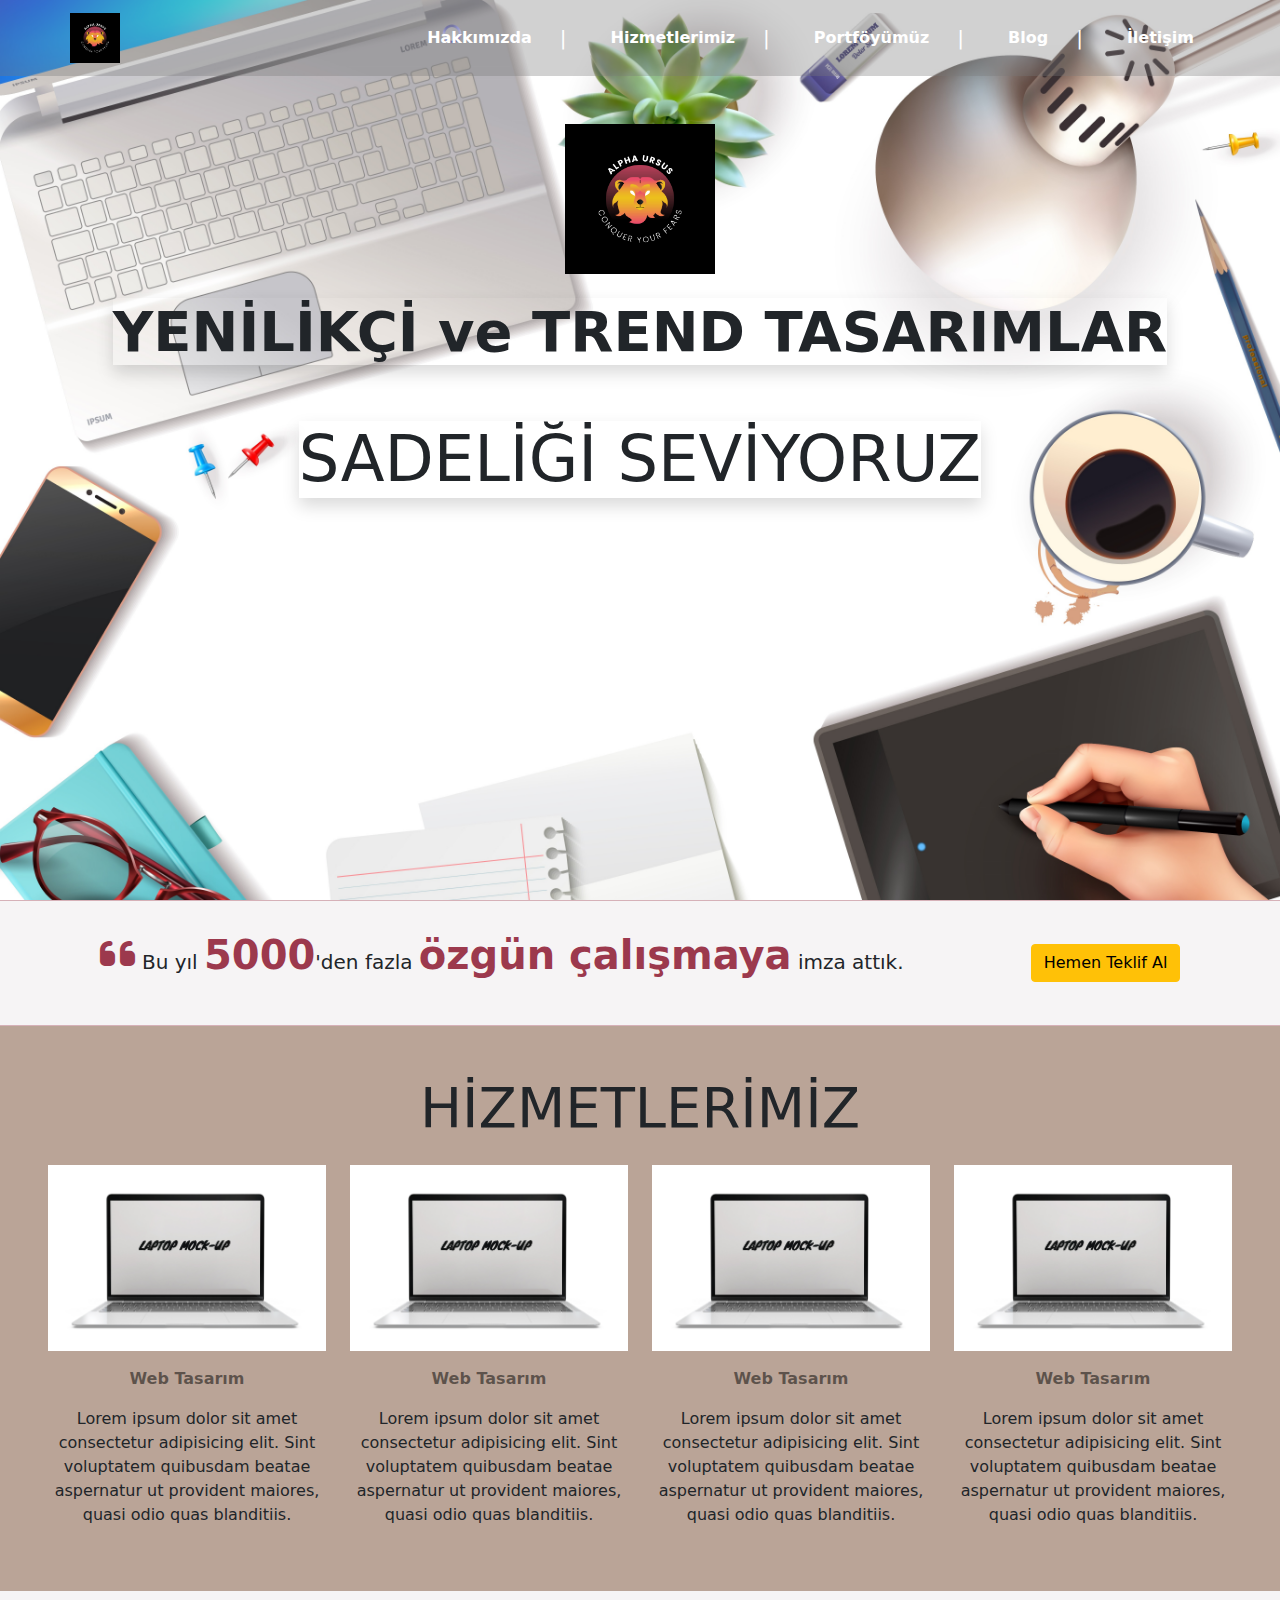
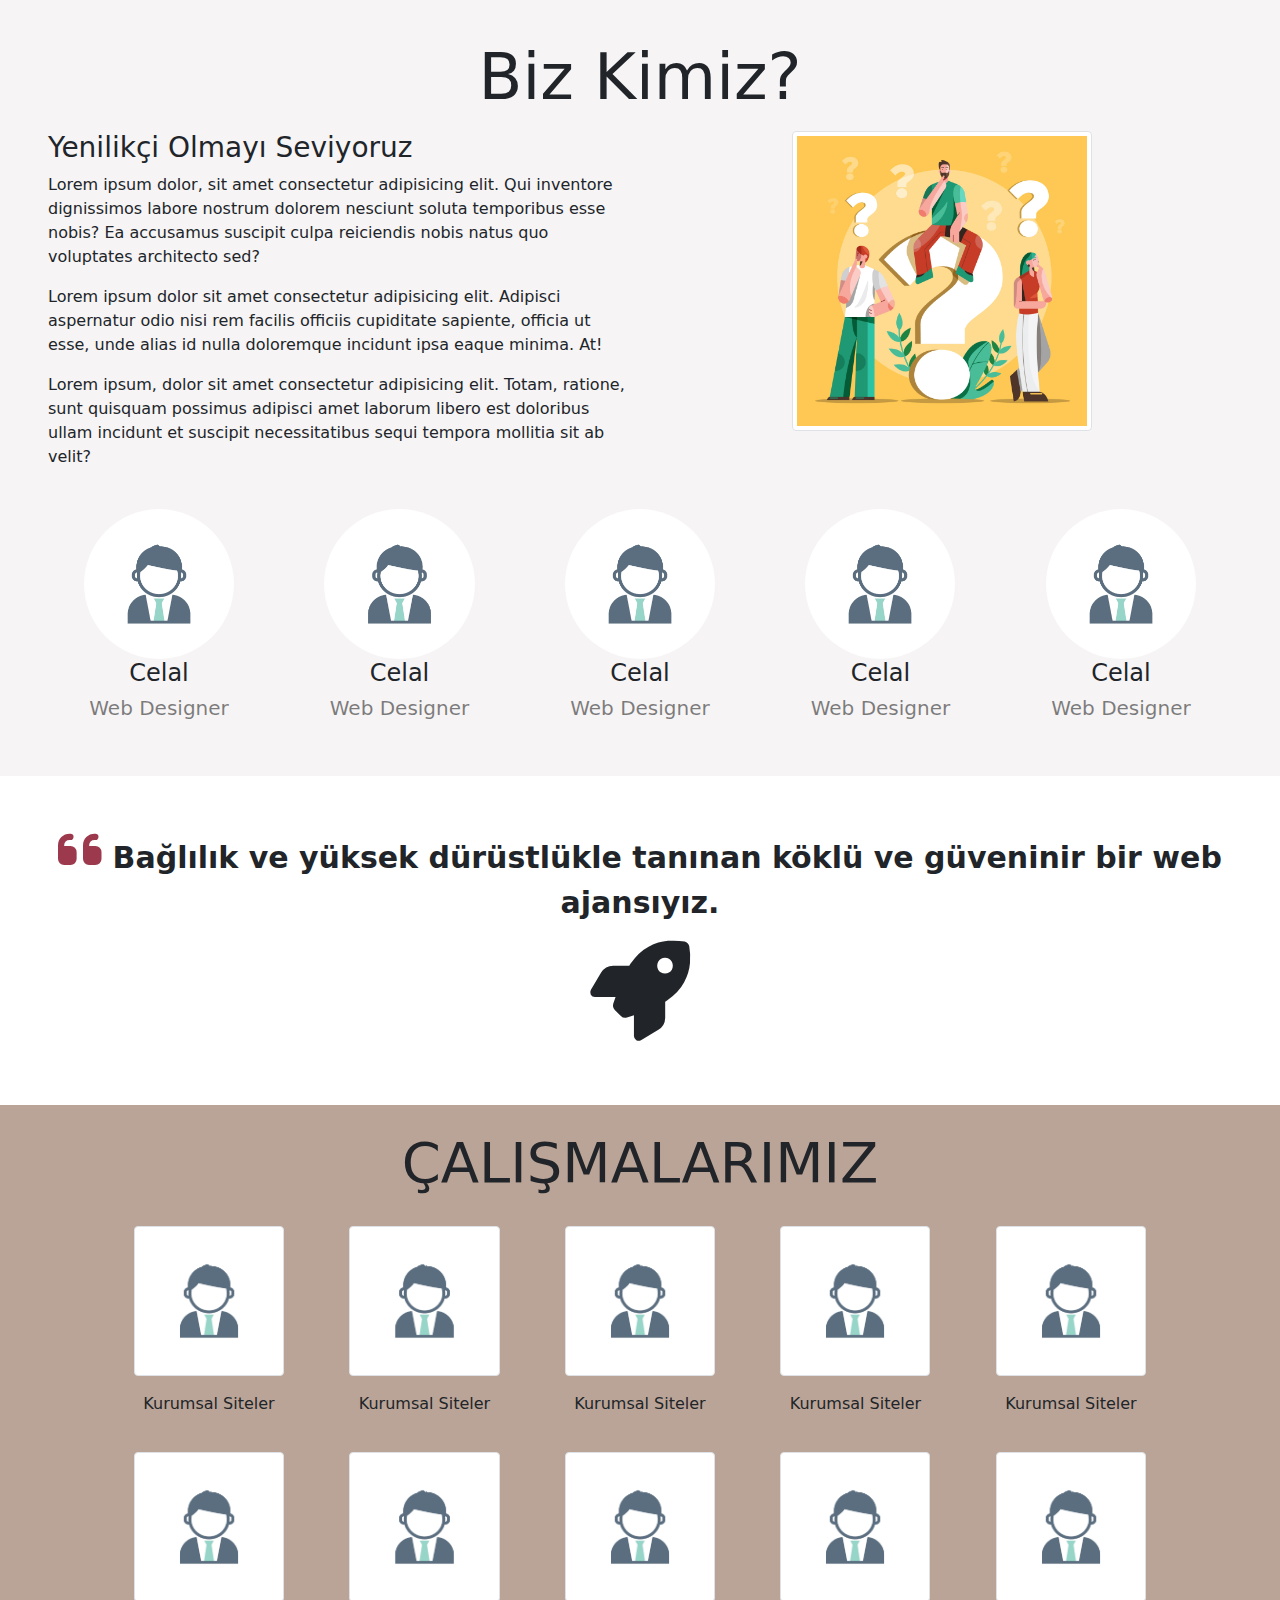
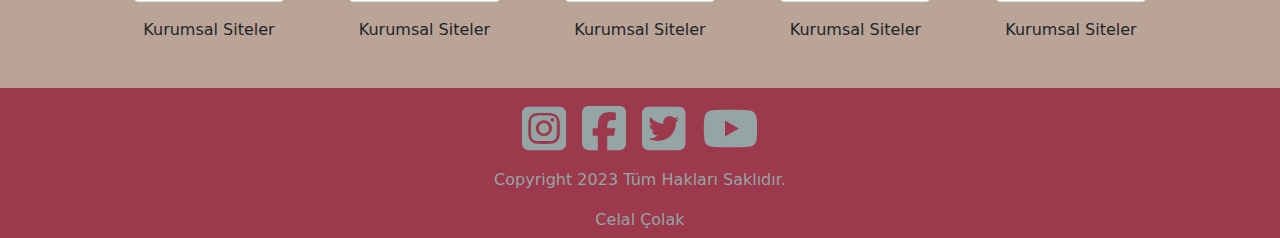
<file: index.html>
<!DOCTYPE html>
<html lang="en">

<head>
  <meta charset="UTF-8">
  <meta http-equiv="X-UA-Compatible" content="IE=edge">
  <meta name="viewport" content="width=device-width, initial-scale=1.0">
  <link rel="stylesheet" href="https://cdnjs.cloudflare.com/ajax/libs/font-awesome/6.4.0/css/all.min.css">
  <link rel="stylesheet" href="bootstrap/bootstrap.css">
  <link rel="stylesheet" href="style.css">
  <title>Document</title>
</head>

<body>
  <div class="ust-kisim">
    <nav class="navbar navbar-expand-lg  nav-bg">
      <div class="container p-0">
        <a class="navbar-brand" href="index.html">
          <img class="img-fluid logo" src="image/logo.jpg" alt="">
        </a>
        <button class="navbar-toggler" type="button" data-bs-toggle="collapse" data-bs-target="#navbarSupportedContent"
          aria-controls="navbarSupportedContent" aria-expanded="false" aria-label="Toggle navigation">
          <span class="navbar-toggler-icon"></span>
        </button>
        <div class="collapse navbar-collapse" id="navbarSupportedContent">
          <ul class="navbar-nav ms-auto mb-2 mb-lg-0">
            <li class="nav-item d-flex align-items-center p-2">
              <a class="nav-link active" aria-current="page" href="hakkimizda.html">Hakkımızda</a>
              <span class="ayrac">|</span>
            </li>
            <li class="nav-item d-flex align-items-center p-2">
              <a class="nav-link" href="hizmetlerimiz.html">Hizmetlerimiz</a>
              <span class="ayrac">|</span>
            </li>
            <li class="nav-item d-flex align-items-center p-2">
              <a class="nav-link" href="portfoy.html">Portföyümüz</a>
              <span class="ayrac">|</span>
            </li>
            <li class="nav-item d-flex align-items-center p-2">
              <a class="nav-link" href="blog.html">Blog</a>
              <span class="ayrac">|</span>
            </li>
            <li class="nav-item d-flex align-items-center p-2">
              <a class="nav-link" href="iletisim.html">İletişim</a>
            </li>
          </ul>
        </div>
      </div>
    </nav>
    <div class="container">
      <div class="row">
        <div class="col-md-12 d-flex flex-column align-items-center justify-content-center mt-5">
          <img class="img-fluid logo-2 mb-4" src="image/logo.jpg" alt="">
          <h1 class="display-4 text-center fw-bold shadow">YENİLİKÇİ ve TREND TASARIMLAR</h1>
          <h2 class="display-3 text-center shadow mt-5">SADELİĞİ SEVİYORUZ</h2>
        </div>
      </div>
    </div>
  </div>
  <div class="container-fluid">
    <div class="row p-4 teklif">
      <div class="col-md-12 d-flex justify-content-around align-items-center">
        <p class="imza">
          <i class="fa-solid fa-quote-left tirnak"></i>
          Bu yıl <span class="tirnak">5000</span>'den fazla <span class="tirnak">özgün çalışmaya</span> imza attık.
        </p>
        <button class="btn btn-warning">Hemen Teklif Al</button>
      </div>
    </div>
  </div>
  <div class="container-fluid hizmetlerimiz p-5">
    <div class="row">
      <h4 class="display-4 text-center mb-4">HİZMETLERİMİZ</h4>
      <div class="col-md-3 text-center">
        <img class="img-fluid" src="image/hizmet.jpg" alt="">
        <p class="text-black-50 fw-bolder mt-3">Web Tasarım</p>
        <p>Lorem ipsum dolor sit amet consectetur adipisicing elit. Sint voluptatem quibusdam beatae aspernatur ut
          provident maiores, quasi odio quas blanditiis.</p>
      </div>
      <div class="col-md-3 text-center">
        <img class="img-fluid" src="image/hizmet.jpg" alt="">
        <p class="text-black-50 fw-bolder mt-3">Web Tasarım</p>
        <p>Lorem ipsum dolor sit amet consectetur adipisicing elit. Sint voluptatem quibusdam beatae aspernatur ut
          provident maiores, quasi odio quas blanditiis.</p>
      </div>
      <div class="col-md-3 text-center">
        <img class="img-fluid" src="image/hizmet.jpg" alt="">
        <p class="text-black-50 fw-bolder mt-3">Web Tasarım</p>
        <p>Lorem ipsum dolor sit amet consectetur adipisicing elit. Sint voluptatem quibusdam beatae aspernatur ut
          provident maiores, quasi odio quas blanditiis.</p>
      </div>
      <div class="col-md-3 text-center">
        <img class="img-fluid" src="image/hizmet.jpg" alt="">
        <p class="text-black-50 fw-bolder mt-3">Web Tasarım</p>
        <p>Lorem ipsum dolor sit amet consectetur adipisicing elit. Sint voluptatem quibusdam beatae aspernatur ut
          provident maiores, quasi odio quas blanditiis.</p>
      </div>
    </div>
  </div>
  <div class="container-fluid kimiz p-5">
    <div class="row">
      <h2 class="display-3 text-center mb-3">Biz Kimiz?</h2>
      <div class="col-md-6">
        <h3>Yenilikçi Olmayı Seviyoruz</h3>
        <p>Lorem ipsum dolor, sit amet consectetur adipisicing elit. Qui inventore dignissimos labore nostrum dolorem
          nesciunt soluta temporibus esse nobis? Ea accusamus suscipit culpa reiciendis nobis natus quo voluptates
          architecto sed?</p>
        <p>Lorem ipsum dolor sit amet consectetur adipisicing elit. Adipisci aspernatur odio nisi rem facilis officiis
          cupiditate sapiente, officia ut esse, unde alias id nulla doloremque incidunt ipsa eaque minima. At!</p>
        <p>Lorem ipsum, dolor sit amet consectetur adipisicing elit. Totam, ratione, sunt quisquam possimus adipisci
          amet laborum libero est doloribus ullam incidunt et suscipit necessitatibus sequi tempora mollitia sit ab
          velit?</p>
      </div>
      <div class="col-md-6 text-center">
        <img class="img-thumbnail img-kimiz-yukseklik" src="image/kimiz.jpg" alt="">
      </div>
      <div class="col-md-12 px-5 mt-4 d-md-flex justify-content-md-between">
        <div class="calisan d-flex flex-column justify-content-center align-items-center">
          <img class="img-fluid rounded-circle" src="image/calisan.jpg" alt="">
          <h4 class="text-black">Celal</h4>
          <h5 class="text-black-50">Web Designer</h5>
        </div>
        <div class="calisan d-flex flex-column justify-content-center align-items-center">
          <img class="img-fluid rounded-circle" src="image/calisan.jpg" alt="">
          <h4 class="text-black">Celal</h4>
          <h5 class="text-black-50">Web Designer</h5>
        </div>
        <div class="calisan d-flex flex-column justify-content-center align-items-center">
          <img class="img-fluid rounded-circle" src="image/calisan.jpg" alt="">
          <h4 class="text-black">Celal</h4>
          <h5 class="text-black-50">Web Designer</h5>
        </div>
        <div class="calisan d-flex flex-column justify-content-center align-items-center">
          <img class="img-fluid rounded-circle" src="image/calisan.jpg" alt="">
          <h4 class="text-black">Celal</h4>
          <h5 class="text-black-50">Web Designer</h5>
        </div>
        <div class="calisan d-flex flex-column justify-content-center align-items-center">
          <img class="img-fluid rounded-circle" src="image/calisan.jpg" alt="">
          <h4 class="text-black">Celal</h4>
          <h5 class="text-black-50">Web Designer</h5>
        </div>
      </div>
    </div>
  </div>
  <div class="container-fluid slogan p-5 text-center">
    <p class="soz">
      <i class="fa-solid fa-quote-left tirnak1"></i>
      Bağlılık ve yüksek dürüstlükle tanınan köklü ve güveninir bir web ajansıyız.
    </p>
    <p><i class="fa-solid fa-rocket roket-icon"></i></p>
  </div>
  <div class="container-fluid calismalar text-center">
    <div class="row">
      <h3 class="display-4">ÇALIŞMALARIMIZ</h3>
      <div class="col-md-12 mt-3 d-md-flex justify-content-md-between">
        <div class="calisma">
          <img class="img-thumbnail" src="image/calisan.jpg" alt="">
          <p class="mt-3">Kurumsal Siteler</p>
        </div>
        <div class="calisma">
          <img class="img-thumbnail" src="image/calisan.jpg" alt="">
          <p class="mt-3">Kurumsal Siteler</p>
        </div>
        <div class="calisma">
          <img class="img-thumbnail" src="image/calisan.jpg" alt="">
          <p class="mt-3">Kurumsal Siteler</p>
        </div>
        <div class="calisma">
          <img class="img-thumbnail" src="image/calisan.jpg" alt="">
          <p class="mt-3">Kurumsal Siteler</p>
        </div>
        <div class="calisma">
          <img class="img-thumbnail" src="image/calisan.jpg" alt="">
          <p class="mt-3">Kurumsal Siteler</p>
        </div>
      </div>
      <div class="col-md-12 mt-2 d-md-flex justify-content-md-between">
        <div class="calisma">
          <img class="img-thumbnail" src="image/calisan.jpg" alt="">
          <p class="mt-3">Kurumsal Siteler</p>
        </div>
        <div class="calisma">
          <img class="img-thumbnail" src="image/calisan.jpg" alt="">
          <p class="mt-3">Kurumsal Siteler</p>
        </div>
        <div class="calisma">
          <img class="img-thumbnail" src="image/calisan.jpg" alt="">
          <p class="mt-3">Kurumsal Siteler</p>
        </div>
        <div class="calisma">
          <img class="img-thumbnail" src="image/calisan.jpg" alt="">
          <p class="mt-3">Kurumsal Siteler</p>
        </div>
        <div class="calisma">
          <img class="img-thumbnail" src="image/calisan.jpg" alt="">
          <p class="mt-3">Kurumsal Siteler</p>
        </div>
      </div>
    </div>
  </div>
  <div class="container-fluid footer">
    <div class="row">
      <div class="col-md-12 footer-sutun d-flex flex-column justify-content-center align-items-center">
        <div class="icons mt-3">
          <i class="fa-brands fa-square-instagram"></i>
          <i class="fa-brands fa-square-facebook"></i>
          <i class="fa-brands fa-square-twitter"></i>
          <i class="fa-brands fa-youtube"></i>
        </div>
        <p>Copyright 2023 Tüm Hakları Saklıdır.</p>
        <p>Celal Çolak</p>
      </div>
    </div>
  </div>









  <script src="bootstrap/bootstrap.js"></script>
</body>

</html>
</file>
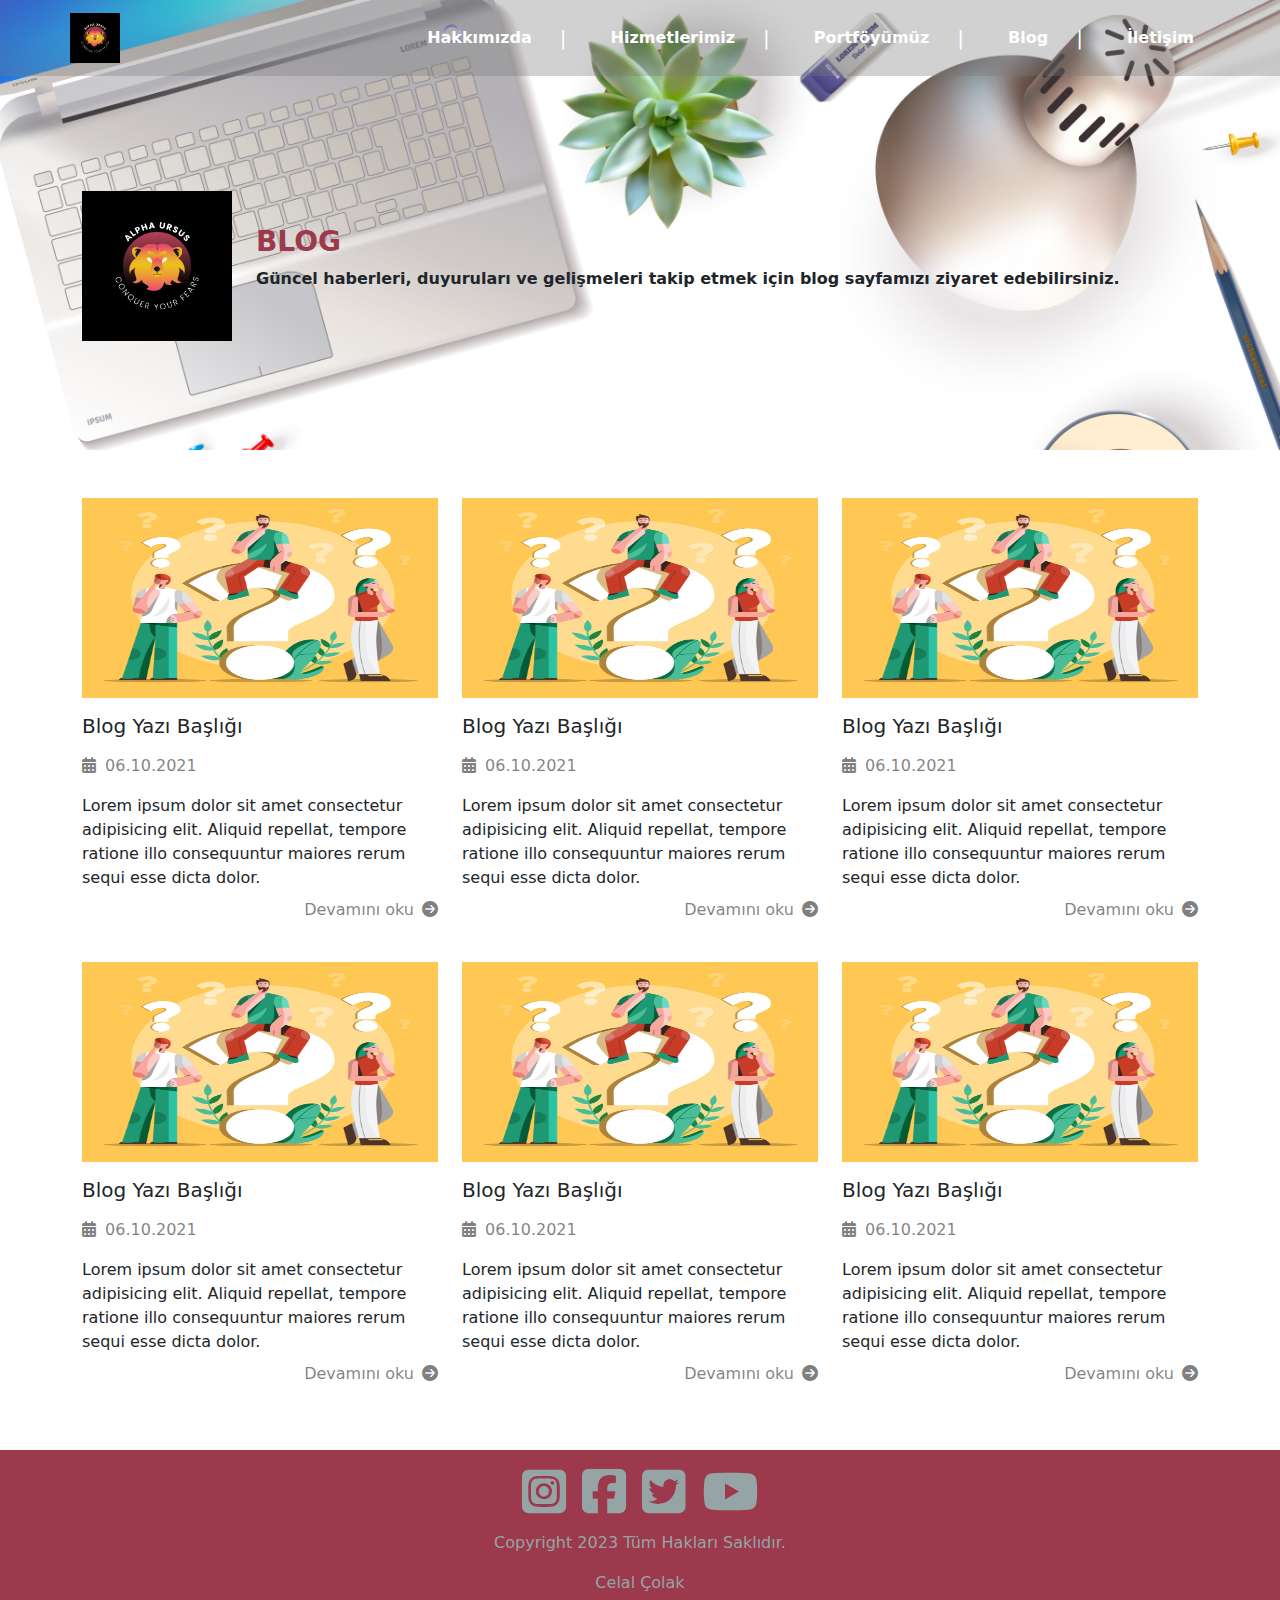
<file: blog.html>
<!DOCTYPE html>
<html lang="en">

<head>
    <meta charset="UTF-8">
    <meta http-equiv="X-UA-Compatible" content="IE=edge">
    <meta name="viewport" content="width=device-width, initial-scale=1.0">
    <link rel="stylesheet" href="https://cdnjs.cloudflare.com/ajax/libs/font-awesome/6.4.0/css/all.min.css">
    <link rel="stylesheet" href="bootstrap/bootstrap.css">
    <link rel="stylesheet" href="style.css">
    <title>Document</title>
</head>

<body>
    <div class="ust-kisim-sayfalar">
        <nav class="navbar navbar-expand-lg  nav-bg">
            <div class="container p-0">
                <a class="navbar-brand" href="index.html">
                    <img class="img-fluid logo" src="image/logo.jpg" alt="">
                </a>
                <button class="navbar-toggler" type="button" data-bs-toggle="collapse"
                    data-bs-target="#navbarSupportedContent" aria-controls="navbarSupportedContent"
                    aria-expanded="false" aria-label="Toggle navigation">
                    <span class="navbar-toggler-icon"></span>
                </button>
                <div class="collapse navbar-collapse" id="navbarSupportedContent">
                    <ul class="navbar-nav ms-auto mb-2 mb-lg-0">
                        <li class="nav-item d-flex align-items-center p-2">
                            <a class="nav-link active" aria-current="page" href="hakkimizda.html">Hakkımızda</a>
                            <span class="ayrac">|</span>
                        </li>
                        <li class="nav-item d-flex align-items-center p-2">
                            <a class="nav-link" href="hizmetlerimiz.html">Hizmetlerimiz</a>
                            <span class="ayrac">|</span>
                        </li>
                        <li class="nav-item d-flex align-items-center p-2">
                            <a class="nav-link" href="portfoy.html">Portföyümüz</a>
                            <span class="ayrac">|</span>
                        </li>
                        <li class="nav-item d-flex align-items-center p-2">
                            <a class="nav-link" href="blog.html">Blog</a>
                            <span class="ayrac">|</span>
                        </li>
                        <li class="nav-item d-flex align-items-center p-2">
                            <a class="nav-link" href="iletisim.html">İletişim</a>
                        </li>
                    </ul>
                </div>
            </div>
        </nav>
        <div class="container">
            <div class="row">
                <div class="col-md-12 d-flex align-items-center header-yukseklik">
                    <img class="img-fluid logo-2" src="image/logo.jpg" alt="">
                    <div class="sayfa-baslik ms-4">
                        <h3>BLOG</h3>
                        <p class="fw-bold">
                            Güncel haberleri, duyuruları ve gelişmeleri takip etmek için blog sayfamızı ziyaret
                            edebilirsiniz.
                        </p>
                    </div>
                </div>
            </div>
        </div>
    </div>
    <div class="container my-5">
        <div class="row mb-4">
            <div class="col-md-4">
                <img class="img-fluid blog-resim-yukseklik" src="image/kimiz.jpg" alt="">
                <h5 class="my-3">Blog Yazı Başlığı</h5>
                <p class="text-black-50">
                    <i class="fa-solid fa-calendar-days me-1"></i>
                    06.10.2021
                </p>
                <p class="my-2">Lorem ipsum dolor sit amet consectetur adipisicing elit. Aliquid repellat, tempore ratione illo
                    consequuntur maiores rerum sequi esse dicta dolor.</p>
                <p class="text-end text-black-50">
                    <a class="text-decoration-none text-black-50 devam" href="#">
                        Devamını oku<i class="fa-solid fa-circle-arrow-right ms-2"></i>
                    </a>
                </p>
            </div>
            <div class="col-md-4">
                <img class="img-fluid blog-resim-yukseklik" src="image/kimiz.jpg" alt="">
                <h5 class="my-3">Blog Yazı Başlığı</h5>
                <p class="text-black-50">
                    <i class="fa-solid fa-calendar-days me-1"></i>
                    06.10.2021
                </p>
                <p class="my-2">Lorem ipsum dolor sit amet consectetur adipisicing elit. Aliquid repellat, tempore ratione illo
                    consequuntur maiores rerum sequi esse dicta dolor.</p>
                <p class="text-end text-black-50">
                    <a class="text-decoration-none text-black-50 devam" href="#">
                        Devamını oku<i class="fa-solid fa-circle-arrow-right ms-2"></i>
                    </a>
                </p>
            </div>
            <div class="col-md-4">
                <img class="img-fluid blog-resim-yukseklik" src="image/kimiz.jpg" alt="">
                <h5 class="my-3">Blog Yazı Başlığı</h5>
                <p class="text-black-50">
                    <i class="fa-solid fa-calendar-days me-1"></i>
                    06.10.2021
                </p>
                <p class="my-2">Lorem ipsum dolor sit amet consectetur adipisicing elit. Aliquid repellat, tempore ratione illo
                    consequuntur maiores rerum sequi esse dicta dolor.</p>
                <p class="text-end text-black-50">
                    <a class="text-decoration-none text-black-50 devam" href="#">
                        Devamını oku<i class="fa-solid fa-circle-arrow-right ms-2"></i>
                    </a>
                </p>
            </div>
        </div>
        <div class="row">
            <div class="col-md-4">
                <img class="img-fluid blog-resim-yukseklik" src="image/kimiz.jpg" alt="">
                <h5 class="my-3">Blog Yazı Başlığı</h5>
                <p class="text-black-50">
                    <i class="fa-solid fa-calendar-days me-1"></i>
                    06.10.2021
                </p>
                <p class="my-2">Lorem ipsum dolor sit amet consectetur adipisicing elit. Aliquid repellat, tempore ratione illo
                    consequuntur maiores rerum sequi esse dicta dolor.</p>
                <p class="text-end text-black-50">
                    <a class="text-decoration-none text-black-50 devam" href="#">
                        Devamını oku<i class="fa-solid fa-circle-arrow-right ms-2"></i>
                    </a>
                </p>
            </div>
            <div class="col-md-4">
                <img class="img-fluid blog-resim-yukseklik" src="image/kimiz.jpg" alt="">
                <h5 class="my-3">Blog Yazı Başlığı</h5>
                <p class="text-black-50">
                    <i class="fa-solid fa-calendar-days me-1"></i>
                    06.10.2021
                </p>
                <p class="my-2">Lorem ipsum dolor sit amet consectetur adipisicing elit. Aliquid repellat, tempore ratione illo
                    consequuntur maiores rerum sequi esse dicta dolor.</p>
                <p class="text-end text-black-50">
                    <a class="text-decoration-none text-black-50 devam" href="#">
                        Devamını oku<i class="fa-solid fa-circle-arrow-right ms-2"></i>
                    </a>
                </p>
            </div>
            <div class="col-md-4">
                <img class="img-fluid blog-resim-yukseklik" src="image/kimiz.jpg" alt="">
                <h5 class="my-3">Blog Yazı Başlığı</h5>
                <p class="text-black-50">
                    <i class="fa-solid fa-calendar-days me-1"></i>
                    06.10.2021
                </p>
                <p class="my-2">Lorem ipsum dolor sit amet consectetur adipisicing elit. Aliquid repellat, tempore ratione illo
                    consequuntur maiores rerum sequi esse dicta dolor.</p>
                <p class="text-end text-black-50">
                    <a class="text-decoration-none text-black-50 devam" href="#">
                        Devamını oku<i class="fa-solid fa-circle-arrow-right ms-2"></i>
                    </a>
                </p>
            </div>
        </div>
    </div>
    <div class="container-fluid footer">
        <div class="row">
            <div class="col-md-12 footer-sutun d-flex flex-column justify-content-center align-items-center">
                <div class="icons mt-3">
                    <i class="fa-brands fa-square-instagram"></i>
                    <i class="fa-brands fa-square-facebook"></i>
                    <i class="fa-brands fa-square-twitter"></i>
                    <i class="fa-brands fa-youtube"></i>
                </div>
                <p>Copyright 2023 Tüm Hakları Saklıdır.</p>
                <p>Celal Çolak</p>
            </div>
        </div>
    </div>









    <script src="bootstrap/bootstrap.js"></script>
</body>

</html>
</file>
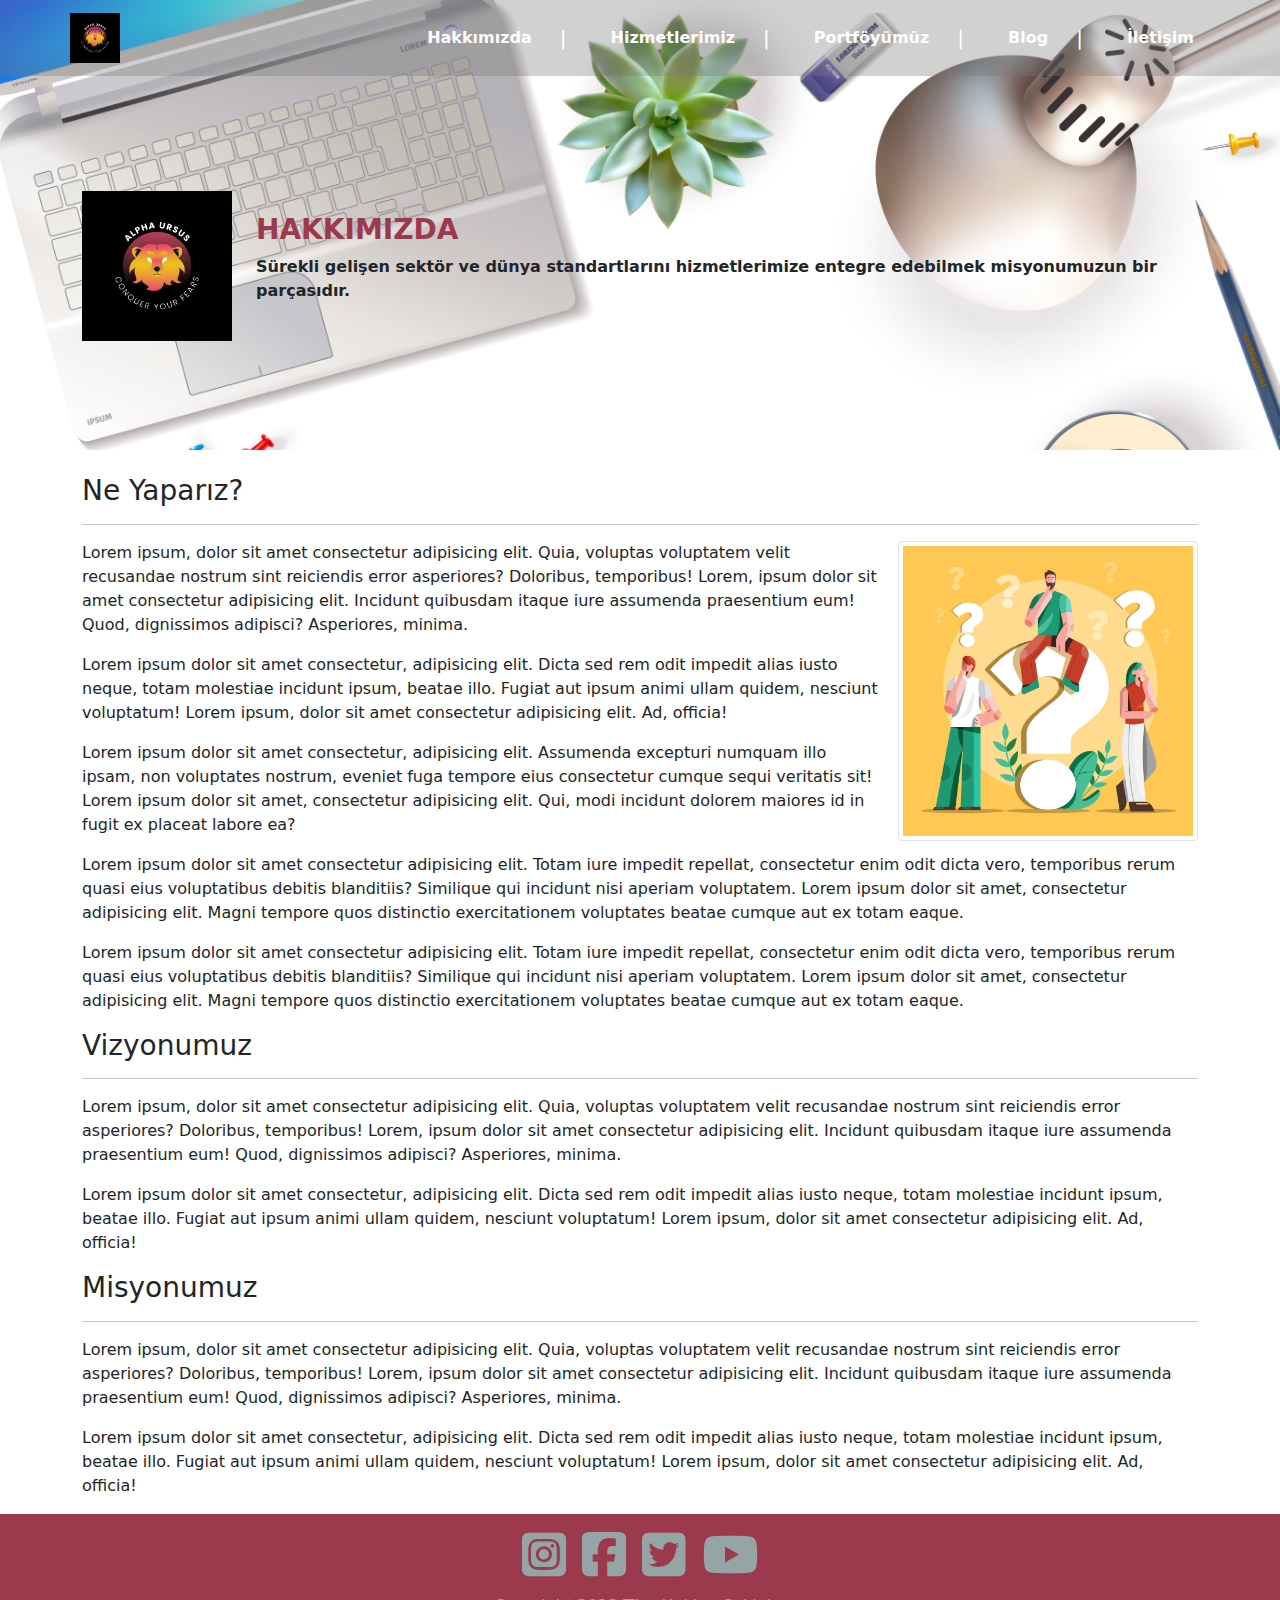
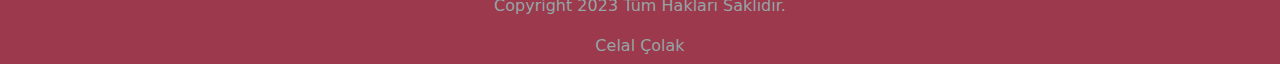
<file: hakkimizda.html>
<!DOCTYPE html>
<html lang="en">

<head>
    <meta charset="UTF-8">
    <meta http-equiv="X-UA-Compatible" content="IE=edge">
    <meta name="viewport" content="width=device-width, initial-scale=1.0">
    <link rel="stylesheet" href="https://cdnjs.cloudflare.com/ajax/libs/font-awesome/6.4.0/css/all.min.css">
    <link rel="stylesheet" href="bootstrap/bootstrap.css">
    <link rel="stylesheet" href="style.css">
    <title>Document</title>
</head>

<body>
    <div class="ust-kisim-sayfalar">
        <nav class="navbar navbar-expand-lg  nav-bg">
            <div class="container p-0">
                <a class="navbar-brand" href="index.html">
                    <img class="img-fluid logo" src="image/logo.jpg" alt="">
                </a>
                <button class="navbar-toggler" type="button" data-bs-toggle="collapse"
                    data-bs-target="#navbarSupportedContent" aria-controls="navbarSupportedContent"
                    aria-expanded="false" aria-label="Toggle navigation">
                    <span class="navbar-toggler-icon"></span>
                </button>
                <div class="collapse navbar-collapse" id="navbarSupportedContent">
                    <ul class="navbar-nav ms-auto mb-2 mb-lg-0">
                        <li class="nav-item d-flex align-items-center p-2">
                            <a class="nav-link active" aria-current="page" href="hakkimizda.html">Hakkımızda</a>
                            <span class="ayrac">|</span>
                        </li>
                        <li class="nav-item d-flex align-items-center p-2">
                            <a class="nav-link" href="hizmetlerimiz.html">Hizmetlerimiz</a>
                            <span class="ayrac">|</span>
                        </li>
                        <li class="nav-item d-flex align-items-center p-2">
                            <a class="nav-link" href="portfoy.html">Portföyümüz</a>
                            <span class="ayrac">|</span>
                        </li>
                        <li class="nav-item d-flex align-items-center p-2">
                            <a class="nav-link" href="blog.html">Blog</a>
                            <span class="ayrac">|</span>
                        </li>
                        <li class="nav-item d-flex align-items-center p-2">
                            <a class="nav-link" href="iletisim.html">İletişim</a>
                        </li>
                    </ul>
                </div>
            </div>
        </nav>
        <div class="container">
            <div class="row">
                <div class="col-md-12 d-flex align-items-center header-yukseklik">
                    <img class="img-fluid logo-2" src="image/logo.jpg" alt="">
                    <div class="sayfa-baslik ms-4">
                        <h3>HAKKIMIZDA</h3>
                        <p class="fw-bold">
                            Sürekli gelişen sektör ve dünya standartlarını hizmetlerimize entegre edebilmek misyonumuzun
                            bir parçasıdır.
                        </p>
                    </div>
                </div>
            </div>
        </div>
    </div>
    <div class="container mt-4">
        <div class="row">
            <div class="col-md-12">
                <h3>Ne Yaparız?</h3>
                <hr>
                <div class="ne-yapariz">
                    <img class="img-thumbnail float-md-end float-none hakkimizda-resim-yukseklik ms-3" src="image/kimiz.jpg" alt="">
                    <p>
                        Lorem ipsum, dolor sit amet consectetur adipisicing elit. Quia, voluptas voluptatem velit
                        recusandae nostrum sint reiciendis error asperiores? Doloribus, temporibus! Lorem, ipsum dolor sit amet consectetur adipisicing elit. Incidunt quibusdam itaque iure assumenda praesentium eum! Quod, dignissimos adipisci? Asperiores, minima.
                    </p>
                    <p>
                        Lorem ipsum dolor sit amet consectetur, adipisicing elit. Dicta sed rem odit impedit alias iusto
                        neque, totam molestiae incidunt ipsum, beatae illo. Fugiat aut ipsum animi ullam quidem,
                        nesciunt voluptatum! Lorem ipsum, dolor sit amet consectetur adipisicing elit. Ad, officia!
                    </p>
                    <p>
                        Lorem ipsum dolor sit amet consectetur, adipisicing elit. Assumenda excepturi numquam illo
                        ipsam, non voluptates nostrum, eveniet fuga tempore eius consectetur cumque sequi veritatis sit! Lorem ipsum dolor sit amet, consectetur adipisicing elit. Qui, modi incidunt dolorem maiores id in fugit ex placeat labore ea?
                    </p>
                    <p>
                        Lorem ipsum dolor sit amet consectetur adipisicing elit. Totam iure impedit repellat,
                        consectetur enim odit dicta vero, temporibus rerum quasi eius voluptatibus debitis blanditiis?
                        Similique qui incidunt nisi aperiam voluptatem. Lorem ipsum dolor sit amet, consectetur adipisicing elit. Magni tempore quos distinctio exercitationem voluptates beatae cumque aut ex totam eaque.
                    </p>
                    <p>
                        Lorem ipsum dolor sit amet consectetur adipisicing elit. Totam iure impedit repellat,
                        consectetur enim odit dicta vero, temporibus rerum quasi eius voluptatibus debitis blanditiis?
                        Similique qui incidunt nisi aperiam voluptatem. Lorem ipsum dolor sit amet, consectetur adipisicing elit. Magni tempore quos distinctio exercitationem voluptates beatae cumque aut ex totam eaque.
                    </p>
                </div>
                <div class="ne-yapariz">
                    <h3>Vizyonumuz</h3>
                    <hr>
                    <p>
                        Lorem ipsum, dolor sit amet consectetur adipisicing elit. Quia, voluptas voluptatem velit
                        recusandae nostrum sint reiciendis error asperiores? Doloribus, temporibus! Lorem, ipsum dolor sit amet consectetur adipisicing elit. Incidunt quibusdam itaque iure assumenda praesentium eum! Quod, dignissimos adipisci? Asperiores, minima.
                    </p>
                    <p>
                        Lorem ipsum dolor sit amet consectetur, adipisicing elit. Dicta sed rem odit impedit alias iusto
                        neque, totam molestiae incidunt ipsum, beatae illo. Fugiat aut ipsum animi ullam quidem,
                        nesciunt voluptatum! Lorem ipsum, dolor sit amet consectetur adipisicing elit. Ad, officia!
                    </p>
                </div>
                <div class="ne-yapariz">
                    <h3>Misyonumuz</h3>
                    <hr>
                    <p>
                        Lorem ipsum, dolor sit amet consectetur adipisicing elit. Quia, voluptas voluptatem velit
                        recusandae nostrum sint reiciendis error asperiores? Doloribus, temporibus! Lorem, ipsum dolor sit amet consectetur adipisicing elit. Incidunt quibusdam itaque iure assumenda praesentium eum! Quod, dignissimos adipisci? Asperiores, minima.
                    </p>
                    <p>
                        Lorem ipsum dolor sit amet consectetur, adipisicing elit. Dicta sed rem odit impedit alias iusto
                        neque, totam molestiae incidunt ipsum, beatae illo. Fugiat aut ipsum animi ullam quidem,
                        nesciunt voluptatum! Lorem ipsum, dolor sit amet consectetur adipisicing elit. Ad, officia!
                    </p>
                </div>
            </div>
        </div>
    </div>
    <div class="container-fluid footer">
        <div class="row">
            <div class="col-md-12 footer-sutun d-flex flex-column justify-content-center align-items-center">
                <div class="icons mt-3">
                    <i class="fa-brands fa-square-instagram"></i>
                    <i class="fa-brands fa-square-facebook"></i>
                    <i class="fa-brands fa-square-twitter"></i>
                    <i class="fa-brands fa-youtube"></i>
                </div>
                <p>Copyright 2023 Tüm Hakları Saklıdır.</p>
                <p>Celal Çolak</p>
            </div>
        </div>
    </div>









    <script src="bootstrap/bootstrap.js"></script>
</body>

</html>
</file>
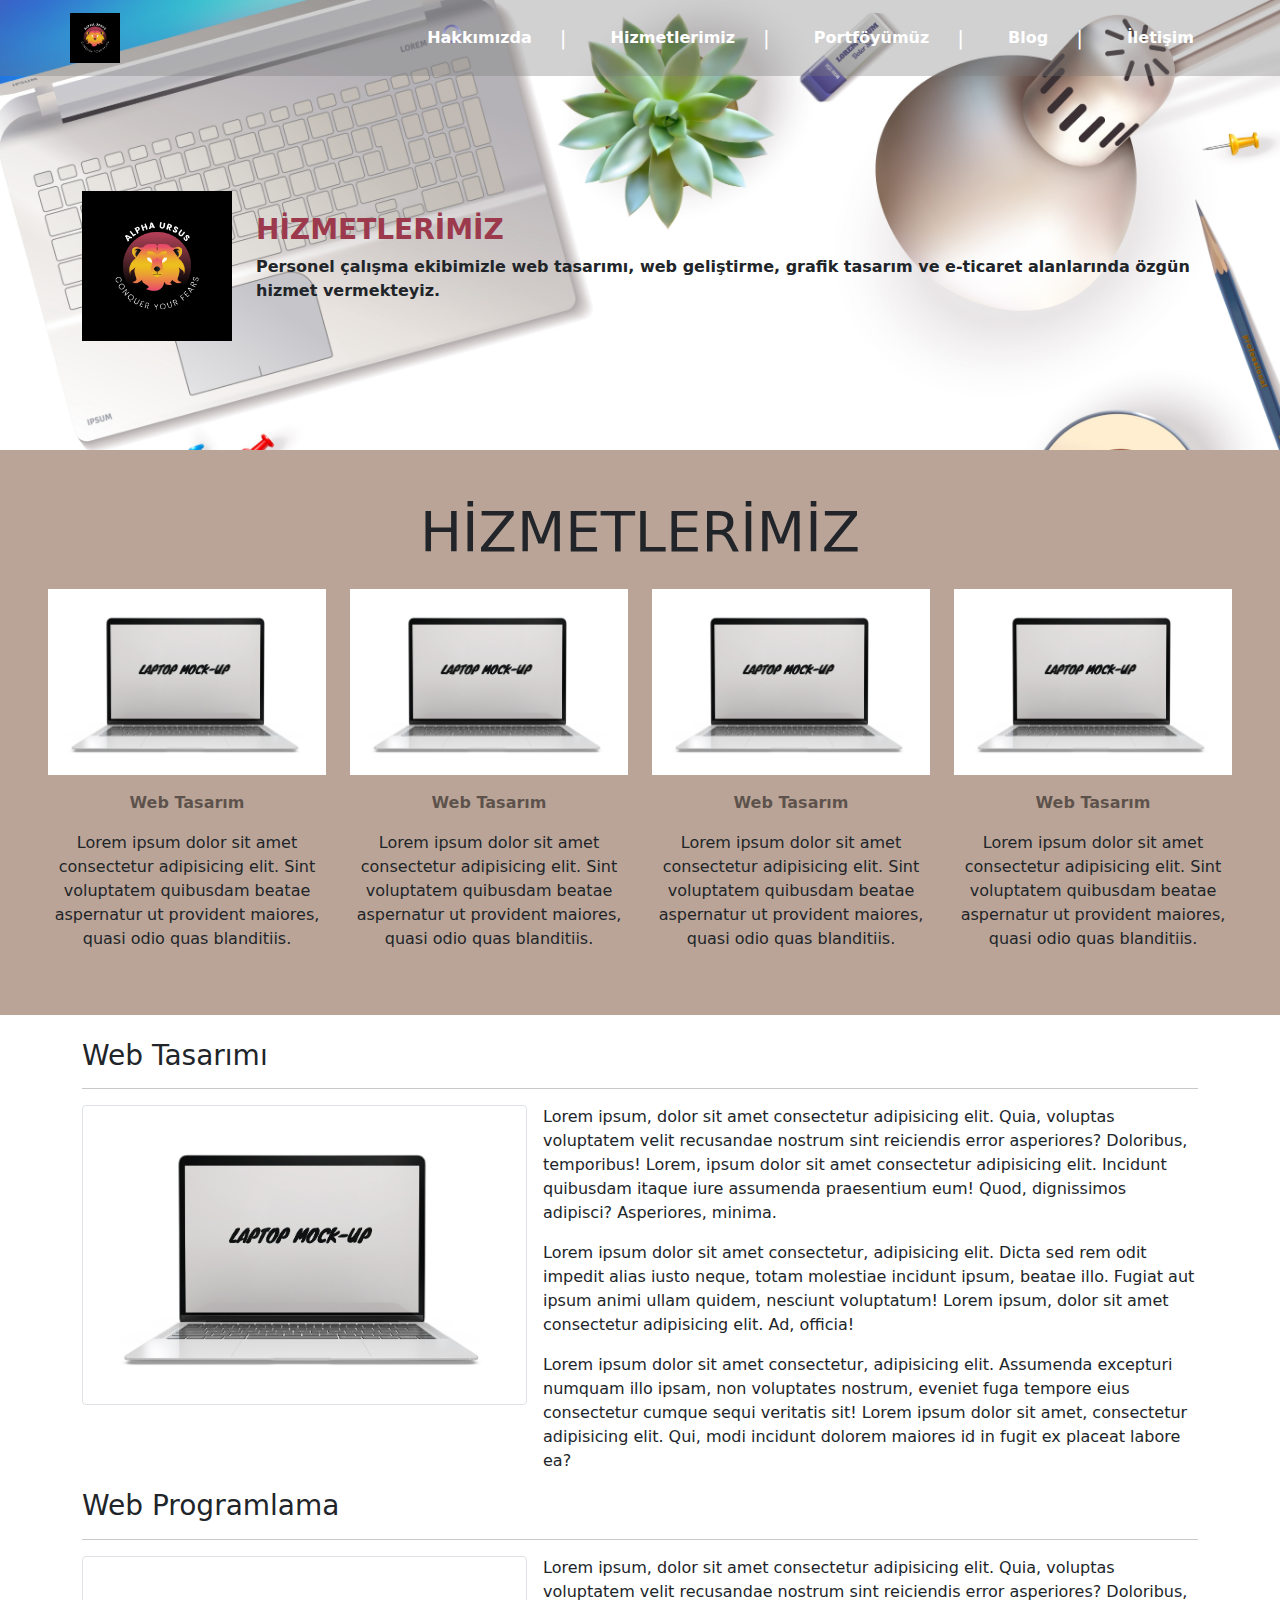
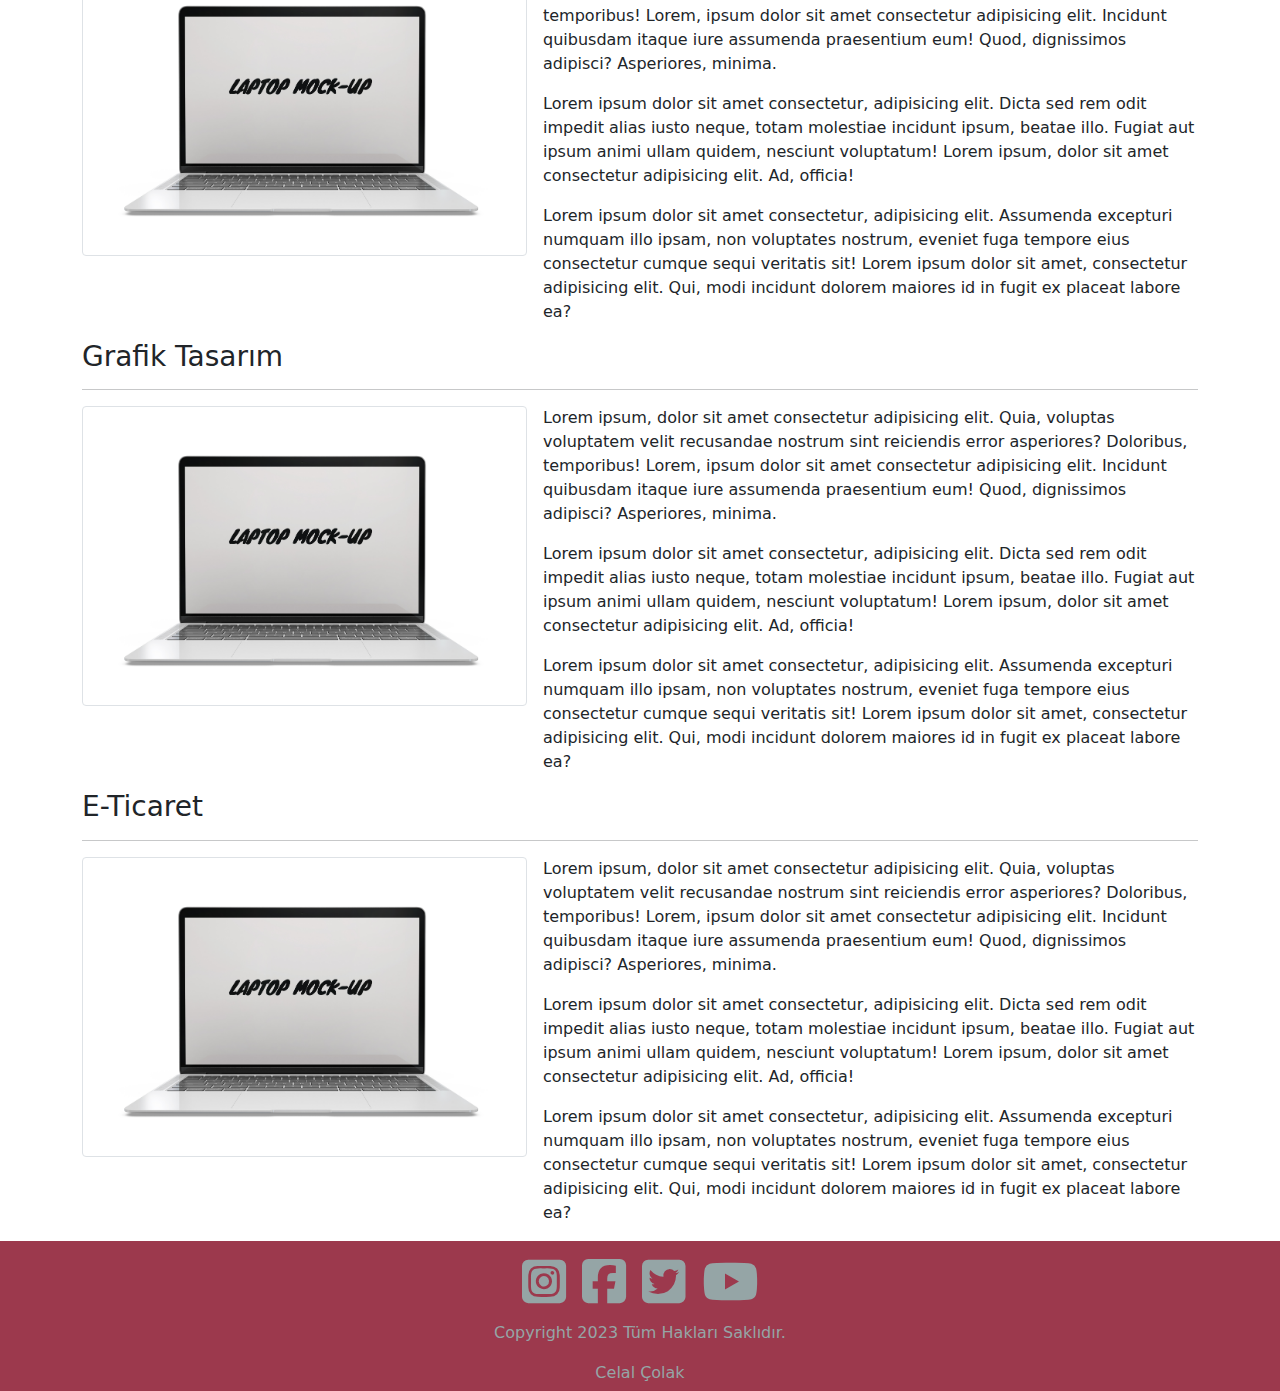
<file: hizmetlerimiz.html>
<!DOCTYPE html>
<html lang="en">

<head>
    <meta charset="UTF-8">
    <meta http-equiv="X-UA-Compatible" content="IE=edge">
    <meta name="viewport" content="width=device-width, initial-scale=1.0">
    <link rel="stylesheet" href="https://cdnjs.cloudflare.com/ajax/libs/font-awesome/6.4.0/css/all.min.css">
    <link rel="stylesheet" href="bootstrap/bootstrap.css">
    <link rel="stylesheet" href="style.css">
    <title>Document</title>
</head>

<body>
    <div class="ust-kisim-sayfalar">
        <nav class="navbar navbar-expand-lg  nav-bg">
            <div class="container p-0">
                <a class="navbar-brand" href="index.html">
                    <img class="img-fluid logo" src="image/logo.jpg" alt="">
                </a>
                <button class="navbar-toggler" type="button" data-bs-toggle="collapse"
                    data-bs-target="#navbarSupportedContent" aria-controls="navbarSupportedContent"
                    aria-expanded="false" aria-label="Toggle navigation">
                    <span class="navbar-toggler-icon"></span>
                </button>
                <div class="collapse navbar-collapse" id="navbarSupportedContent">
                    <ul class="navbar-nav ms-auto mb-2 mb-lg-0">
                        <li class="nav-item d-flex align-items-center p-2">
                            <a class="nav-link active" aria-current="page" href="hakkimizda.html">Hakkımızda</a>
                            <span class="ayrac">|</span>
                        </li>
                        <li class="nav-item d-flex align-items-center p-2">
                            <a class="nav-link" href="hizmetlerimiz.html">Hizmetlerimiz</a>
                            <span class="ayrac">|</span>
                        </li>
                        <li class="nav-item d-flex align-items-center p-2">
                            <a class="nav-link" href="portfoy.html">Portföyümüz</a>
                            <span class="ayrac">|</span>
                        </li>
                        <li class="nav-item d-flex align-items-center p-2">
                            <a class="nav-link" href="blog.html">Blog</a>
                            <span class="ayrac">|</span>
                        </li>
                        <li class="nav-item d-flex align-items-center p-2">
                            <a class="nav-link" href="iletisim.html">İletişim</a>
                        </li>
                    </ul>
                </div>
            </div>
        </nav>
        <div class="container">
            <div class="row">
                <div class="col-md-12 d-flex align-items-center header-yukseklik">
                    <img class="img-fluid logo-2" src="image/logo.jpg" alt="">
                    <div class="sayfa-baslik ms-4">
                        <h3>HİZMETLERİMİZ</h3>
                        <p class="fw-bold">
                            Personel çalışma ekibimizle web tasarımı, web geliştirme, grafik tasarım ve e-ticaret alanlarında özgün hizmet vermekteyiz.
                        </p>
                    </div>
                </div>
            </div>
        </div>
    </div>
    <div class="container-fluid hizmetlerimiz p-5">
        <div class="row">
          <h4 class="display-4 text-center mb-4">HİZMETLERİMİZ</h4>
          <div class="col-md-3 text-center">
            <img class="img-fluid" src="image/hizmet.jpg" alt="">
            <p class="text-black-50 fw-bolder mt-3">Web Tasarım</p>
            <p>Lorem ipsum dolor sit amet consectetur adipisicing elit. Sint voluptatem quibusdam beatae aspernatur ut
              provident maiores, quasi odio quas blanditiis.</p>
          </div>
          <div class="col-md-3 text-center">
            <img class="img-fluid" src="image/hizmet.jpg" alt="">
            <p class="text-black-50 fw-bolder mt-3">Web Tasarım</p>
            <p>Lorem ipsum dolor sit amet consectetur adipisicing elit. Sint voluptatem quibusdam beatae aspernatur ut
              provident maiores, quasi odio quas blanditiis.</p>
          </div>
          <div class="col-md-3 text-center">
            <img class="img-fluid" src="image/hizmet.jpg" alt="">
            <p class="text-black-50 fw-bolder mt-3">Web Tasarım</p>
            <p>Lorem ipsum dolor sit amet consectetur adipisicing elit. Sint voluptatem quibusdam beatae aspernatur ut
              provident maiores, quasi odio quas blanditiis.</p>
          </div>
          <div class="col-md-3 text-center">
            <img class="img-fluid" src="image/hizmet.jpg" alt="">
            <p class="text-black-50 fw-bolder mt-3">Web Tasarım</p>
            <p>Lorem ipsum dolor sit amet consectetur adipisicing elit. Sint voluptatem quibusdam beatae aspernatur ut
              provident maiores, quasi odio quas blanditiis.</p>
          </div>
        </div>
      </div>
      <div class="container mt-4">
        <div class="row">
            <div class="col-md-12">
                <h3>Web Tasarımı</h3>
                <hr>
                <div class="ne-yapariz d-flex flex-md-row flex-column">
                    <img class="img-thumbnail hakkimizda-resim-yukseklik" src="image/hizmet.jpg" alt="">
                    <div class="ms-3">
                        <p>
                            Lorem ipsum, dolor sit amet consectetur adipisicing elit. Quia, voluptas voluptatem velit
                            recusandae nostrum sint reiciendis error asperiores? Doloribus, temporibus! Lorem, ipsum dolor sit amet consectetur adipisicing elit. Incidunt quibusdam itaque iure assumenda praesentium eum! Quod, dignissimos adipisci? Asperiores, minima.
                        </p>
                        <p>
                            Lorem ipsum dolor sit amet consectetur, adipisicing elit. Dicta sed rem odit impedit alias iusto
                            neque, totam molestiae incidunt ipsum, beatae illo. Fugiat aut ipsum animi ullam quidem,
                            nesciunt voluptatum! Lorem ipsum, dolor sit amet consectetur adipisicing elit. Ad, officia!
                        </p>
                        <p>
                            Lorem ipsum dolor sit amet consectetur, adipisicing elit. Assumenda excepturi numquam illo
                            ipsam, non voluptates nostrum, eveniet fuga tempore eius consectetur cumque sequi veritatis sit! Lorem ipsum dolor sit amet, consectetur adipisicing elit. Qui, modi incidunt dolorem maiores id in fugit ex placeat labore ea?
                        </p>
                    </div>
                </div>
            </div>
            <div class="col-md-12">
                <h3>Web Programlama</h3>
                <hr>
                <div class="ne-yapariz d-flex flex-md-row flex-column">
                    <img class="img-thumbnail hakkimizda-resim-yukseklik" src="image/hizmet.jpg" alt="">
                    <div class="ms-3">
                        <p>
                            Lorem ipsum, dolor sit amet consectetur adipisicing elit. Quia, voluptas voluptatem velit
                            recusandae nostrum sint reiciendis error asperiores? Doloribus, temporibus! Lorem, ipsum dolor sit amet consectetur adipisicing elit. Incidunt quibusdam itaque iure assumenda praesentium eum! Quod, dignissimos adipisci? Asperiores, minima.
                        </p>
                        <p>
                            Lorem ipsum dolor sit amet consectetur, adipisicing elit. Dicta sed rem odit impedit alias iusto
                            neque, totam molestiae incidunt ipsum, beatae illo. Fugiat aut ipsum animi ullam quidem,
                            nesciunt voluptatum! Lorem ipsum, dolor sit amet consectetur adipisicing elit. Ad, officia!
                        </p>
                        <p>
                            Lorem ipsum dolor sit amet consectetur, adipisicing elit. Assumenda excepturi numquam illo
                            ipsam, non voluptates nostrum, eveniet fuga tempore eius consectetur cumque sequi veritatis sit! Lorem ipsum dolor sit amet, consectetur adipisicing elit. Qui, modi incidunt dolorem maiores id in fugit ex placeat labore ea?
                        </p>
                    </div>
                </div>
            </div>
            <div class="col-md-12">
                <h3>Grafik Tasarım</h3>
                <hr>
                <div class="ne-yapariz d-flex flex-md-row flex-column">
                    <img class="img-thumbnail hakkimizda-resim-yukseklik" src="image/hizmet.jpg" alt="">
                    <div class="ms-3">
                        <p>
                            Lorem ipsum, dolor sit amet consectetur adipisicing elit. Quia, voluptas voluptatem velit
                            recusandae nostrum sint reiciendis error asperiores? Doloribus, temporibus! Lorem, ipsum dolor sit amet consectetur adipisicing elit. Incidunt quibusdam itaque iure assumenda praesentium eum! Quod, dignissimos adipisci? Asperiores, minima.
                        </p>
                        <p>
                            Lorem ipsum dolor sit amet consectetur, adipisicing elit. Dicta sed rem odit impedit alias iusto
                            neque, totam molestiae incidunt ipsum, beatae illo. Fugiat aut ipsum animi ullam quidem,
                            nesciunt voluptatum! Lorem ipsum, dolor sit amet consectetur adipisicing elit. Ad, officia!
                        </p>
                        <p>
                            Lorem ipsum dolor sit amet consectetur, adipisicing elit. Assumenda excepturi numquam illo
                            ipsam, non voluptates nostrum, eveniet fuga tempore eius consectetur cumque sequi veritatis sit! Lorem ipsum dolor sit amet, consectetur adipisicing elit. Qui, modi incidunt dolorem maiores id in fugit ex placeat labore ea?
                        </p>
                    </div>
                </div>
            </div>
            <div class="col-md-12">
                <h3>E-Ticaret</h3>
                <hr>
                <div class="ne-yapariz d-flex flex-md-row flex-column">
                    <img class="img-thumbnail hakkimizda-resim-yukseklik" src="image/hizmet.jpg" alt="">
                    <div class="ms-3">
                        <p>
                            Lorem ipsum, dolor sit amet consectetur adipisicing elit. Quia, voluptas voluptatem velit
                            recusandae nostrum sint reiciendis error asperiores? Doloribus, temporibus! Lorem, ipsum dolor sit amet consectetur adipisicing elit. Incidunt quibusdam itaque iure assumenda praesentium eum! Quod, dignissimos adipisci? Asperiores, minima.
                        </p>
                        <p>
                            Lorem ipsum dolor sit amet consectetur, adipisicing elit. Dicta sed rem odit impedit alias iusto
                            neque, totam molestiae incidunt ipsum, beatae illo. Fugiat aut ipsum animi ullam quidem,
                            nesciunt voluptatum! Lorem ipsum, dolor sit amet consectetur adipisicing elit. Ad, officia!
                        </p>
                        <p>
                            Lorem ipsum dolor sit amet consectetur, adipisicing elit. Assumenda excepturi numquam illo
                            ipsam, non voluptates nostrum, eveniet fuga tempore eius consectetur cumque sequi veritatis sit! Lorem ipsum dolor sit amet, consectetur adipisicing elit. Qui, modi incidunt dolorem maiores id in fugit ex placeat labore ea?
                        </p>
                    </div>
                </div>
            </div>
        </div>
    </div>
    <div class="container-fluid footer">
        <div class="row">
            <div class="col-md-12 footer-sutun d-flex flex-column justify-content-center align-items-center">
                <div class="icons mt-3">
                    <i class="fa-brands fa-square-instagram"></i>
                    <i class="fa-brands fa-square-facebook"></i>
                    <i class="fa-brands fa-square-twitter"></i>
                    <i class="fa-brands fa-youtube"></i>
                </div>
                <p>Copyright 2023 Tüm Hakları Saklıdır.</p>
                <p>Celal Çolak</p>
            </div>
        </div>
    </div>









    <script src="bootstrap/bootstrap.js"></script>
</body>

</html>
</file>
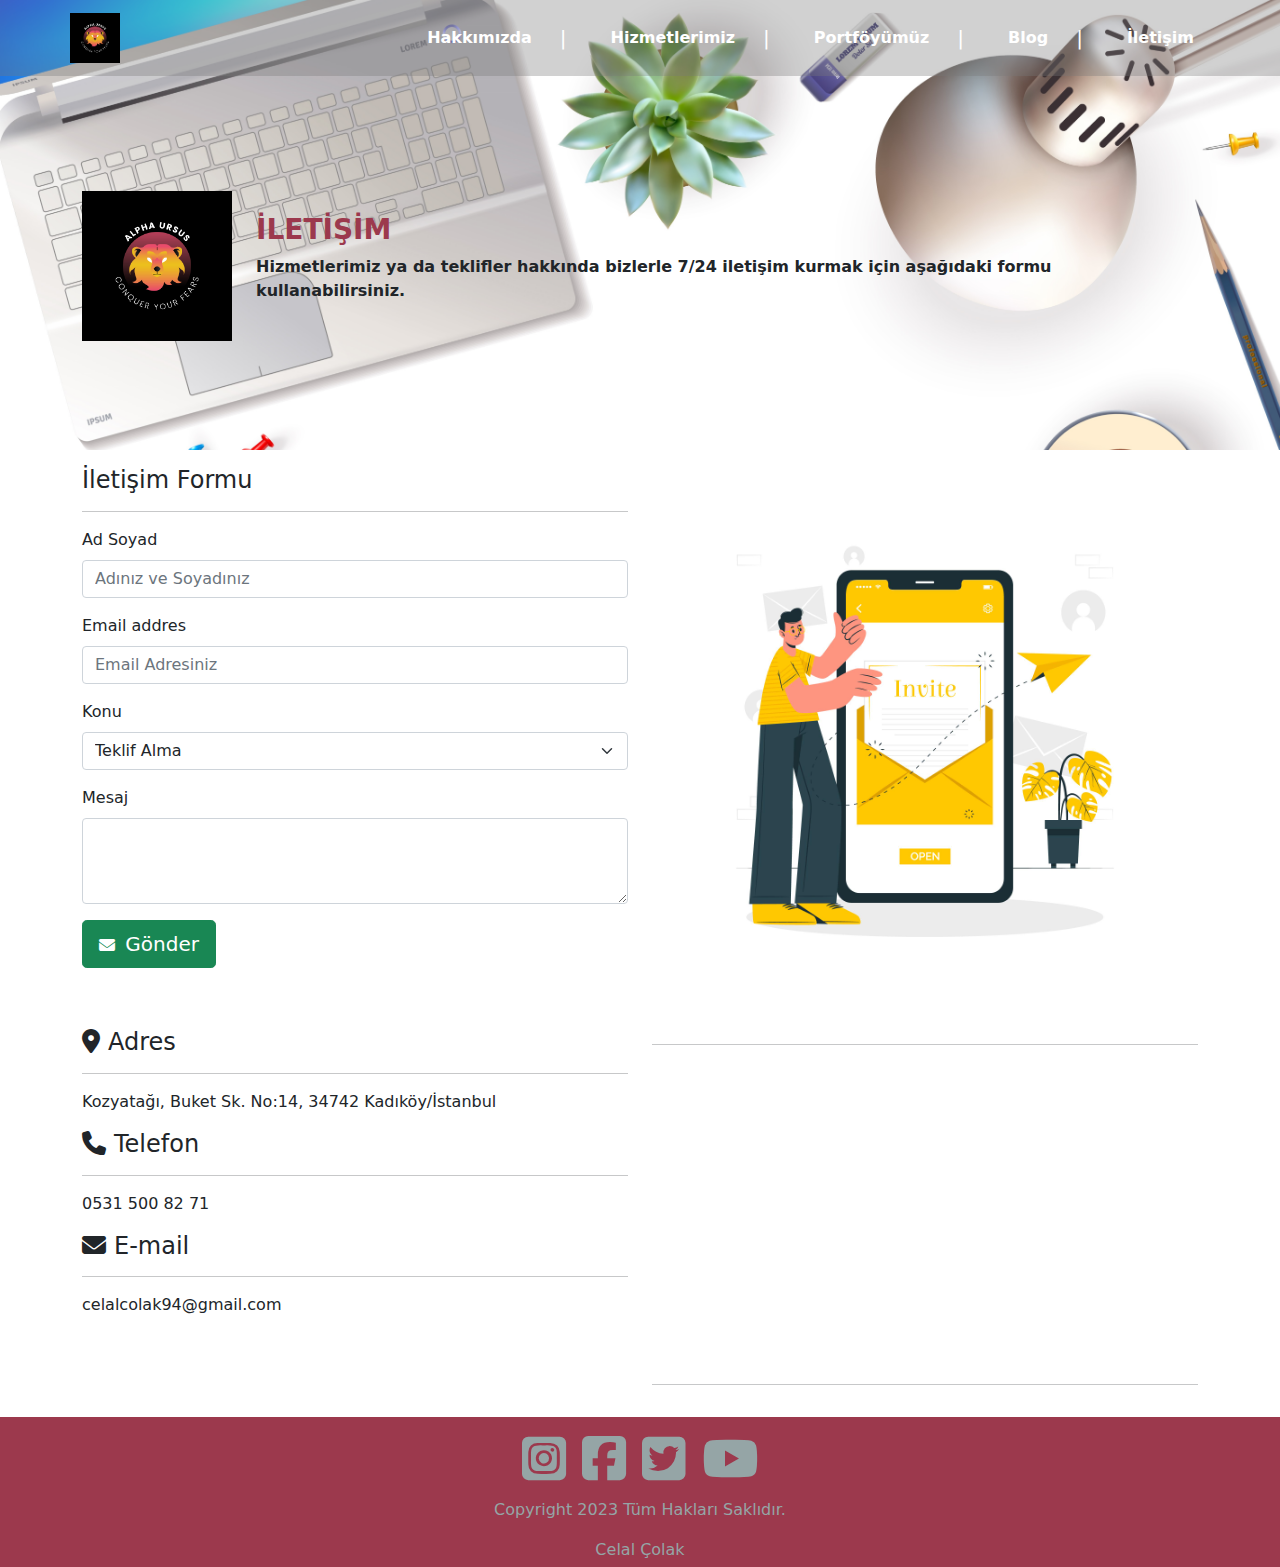
<file: iletisim.html>
<!DOCTYPE html>
<html lang="en">

<head>
    <meta charset="UTF-8">
    <meta http-equiv="X-UA-Compatible" content="IE=edge">
    <meta name="viewport" content="width=device-width, initial-scale=1.0">
    <link rel="stylesheet" href="https://cdnjs.cloudflare.com/ajax/libs/font-awesome/6.4.0/css/all.min.css">
    <link rel="stylesheet" href="bootstrap/bootstrap.css">
    <link rel="stylesheet" href="style.css">
    <title>Document</title>
</head>

<body>
    <div class="ust-kisim-sayfalar">
        <nav class="navbar navbar-expand-lg  nav-bg">
            <div class="container p-0">
                <a class="navbar-brand" href="index.html">
                    <img class="img-fluid logo" src="image/logo.jpg" alt="">
                </a>
                <button class="navbar-toggler" type="button" data-bs-toggle="collapse"
                    data-bs-target="#navbarSupportedContent" aria-controls="navbarSupportedContent"
                    aria-expanded="false" aria-label="Toggle navigation">
                    <span class="navbar-toggler-icon"></span>
                </button>
                <div class="collapse navbar-collapse" id="navbarSupportedContent">
                    <ul class="navbar-nav ms-auto mb-2 mb-lg-0">
                        <li class="nav-item d-flex align-items-center p-2">
                            <a class="nav-link active" aria-current="page" href="hakkimizda.html">Hakkımızda</a>
                            <span class="ayrac">|</span>
                        </li>
                        <li class="nav-item d-flex align-items-center p-2">
                            <a class="nav-link" href="hizmetlerimiz.html">Hizmetlerimiz</a>
                            <span class="ayrac">|</span>
                        </li>
                        <li class="nav-item d-flex align-items-center p-2">
                            <a class="nav-link" href="portfoy.html">Portföyümüz</a>
                            <span class="ayrac">|</span>
                        </li>
                        <li class="nav-item d-flex align-items-center p-2">
                            <a class="nav-link" href="blog.html">Blog</a>
                            <span class="ayrac">|</span>
                        </li>
                        <li class="nav-item d-flex align-items-center p-2">
                            <a class="nav-link" href="iletisim.html">İletişim</a>
                        </li>
                    </ul>
                </div>
            </div>
        </nav>
        <div class="container">
            <div class="row">
                <div class="col-md-12 d-flex align-items-center header-yukseklik">
                    <img class="img-fluid logo-2" src="image/logo.jpg" alt="">
                    <div class="sayfa-baslik ms-4">
                        <h3>İLETİŞİM</h3>
                        <p class="fw-bold">
                            Hizmetlerimiz ya da teklifler hakkında bizlerle 7/24 iletişim kurmak için aşağıdaki formu kullanabilirsiniz.
                        </p>
                    </div>
                </div>
            </div>
        </div>
    </div>
    <div class="container my-3">
        <div class="row">
            <div class="col-md-6">
                <h4>İletişim Formu</h4>
                <hr>
                <form>
                    <div class="mb-3">
                        <label for="adSoyad" class="form-label">Ad Soyad</label>
                        <input type="text" class="form-control" id="adSoyad" placeholder="Adınız ve Soyadınız">
                      </div>
                    <div class="mb-3">
                        <label for="eMail" class="form-label">Email addres</label>
                        <input type="email" class="form-control" id="eMail" placeholder="Email Adresiniz">
                      </div>
                      <div class="mb-3">
                        <label for="konu" class="form-label">Konu</label>
                        <select class="form-select" id="konu" aria-label="Default select example">
                            <option selected>Teklif Alma</option>
                            <option value="1">Bilgi Edinme</option>
                            <option value="2">Muhasebe</option>
                            <option value="3">Bilgi İşlem</option>
                          </select>
                      </div>
                      <div class="mb-3">
                        <label for="mesaj" class="form-label">Mesaj</label>
                        <textarea class="form-control" id="mesaj" rows="3"></textarea>
                      </div>
                      <div class="mb-3">
                        <button class="btn btn-success btn-lg">
                            <i class="fa-solid fa-envelope me-1 gonder-icon"></i>
                            Gönder
                        </button>
                      </div>
                </form>
            </div>
            <div class="col-md-6">
                <img class="img-fluid p-5" src="image/message.jpg" alt="">
            </div>
        </div>
        <div class="row mt-3">
            <div class="col-md-6">
                <h4><i class="fa-solid fa-location-dot me-2"></i>Adres</h4>
                <hr>
                <p>Kozyatağı, Buket Sk. No:14, 34742 Kadıköy/İstanbul</p>
                <h4><i class="fa-solid fa-phone me-2"></i>Telefon</h4>
                <hr>
                <p>0531 500 82 71</p>
                <h4><i class="fa-solid fa-envelope me-2"></i>E-mail</h4>
                <hr>
                <p>celalcolak94@gmail.com</p>
            </div>
            <div class="col-md-6">
                <hr>
                <iframe src="https://www.google.com/maps/embed?pb=!1m18!1m12!1m3!1d3012.5512223336696!2d29.08718257776834!3d40.96940915852622!2m3!1f0!2f0!3f0!3m2!1i1024!2i768!4f13.1!3m3!1m2!1s0x14cac7acbc063afd%3A0xe7c9e29a96a1fbab!2zS296enkgQWzEscWfdmVyacWfIFZlIEvDvGx0w7xyIE1lcmtlemk!5e0!3m2!1str!2str!4v1685127835273!5m2!1str!2str" height="300px" width="100%" style="border:0;" allowfullscreen="" loading="lazy" referrerpolicy="no-referrer-when-downgrade"></iframe>
                <hr>
            </div>
        </div>
    </div>
    <div class="container-fluid footer">
        <div class="row">
            <div class="col-md-12 footer-sutun d-flex flex-column justify-content-center align-items-center">
                <div class="icons mt-3">
                    <i class="fa-brands fa-square-instagram"></i>
                    <i class="fa-brands fa-square-facebook"></i>
                    <i class="fa-brands fa-square-twitter"></i>
                    <i class="fa-brands fa-youtube"></i>
                </div>
                <p>Copyright 2023 Tüm Hakları Saklıdır.</p>
                <p>Celal Çolak</p>
            </div>
        </div>
    </div>









    <script src="bootstrap/bootstrap.js"></script>
</body>

</html>
</file>
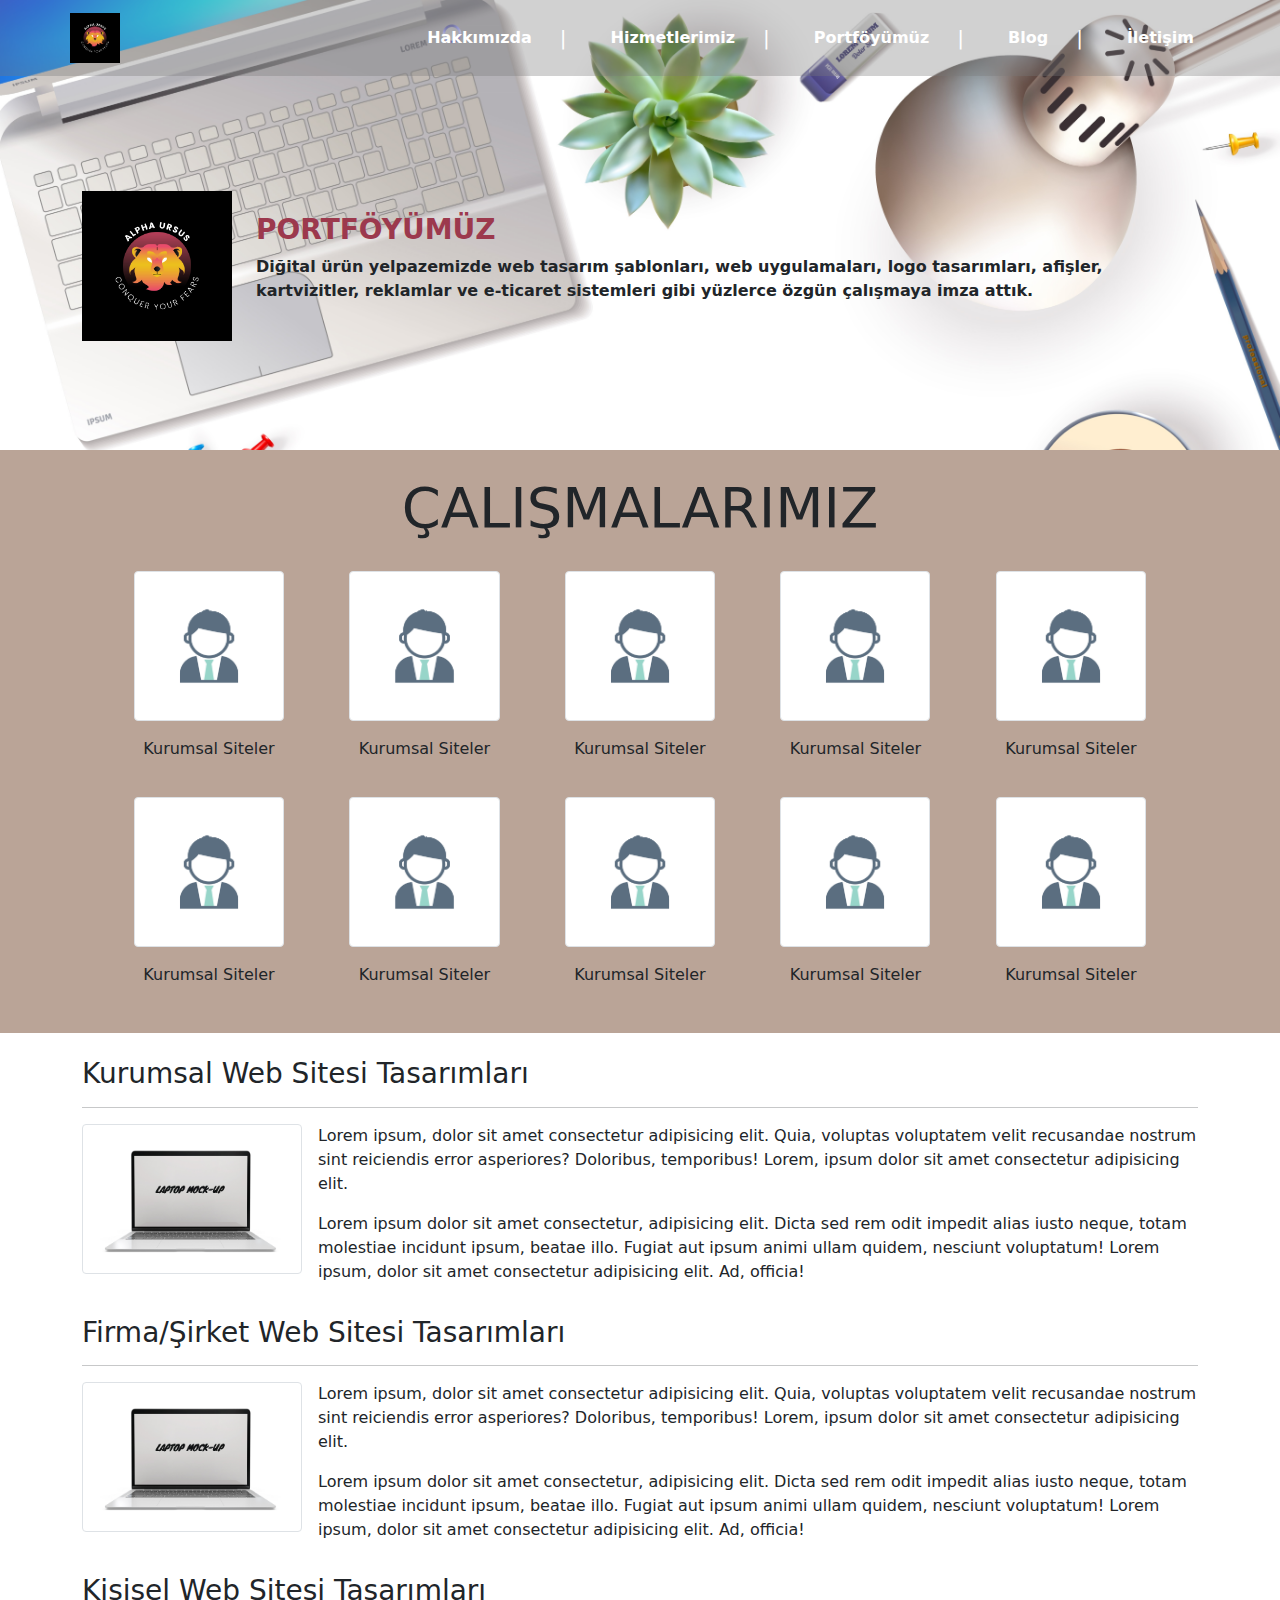
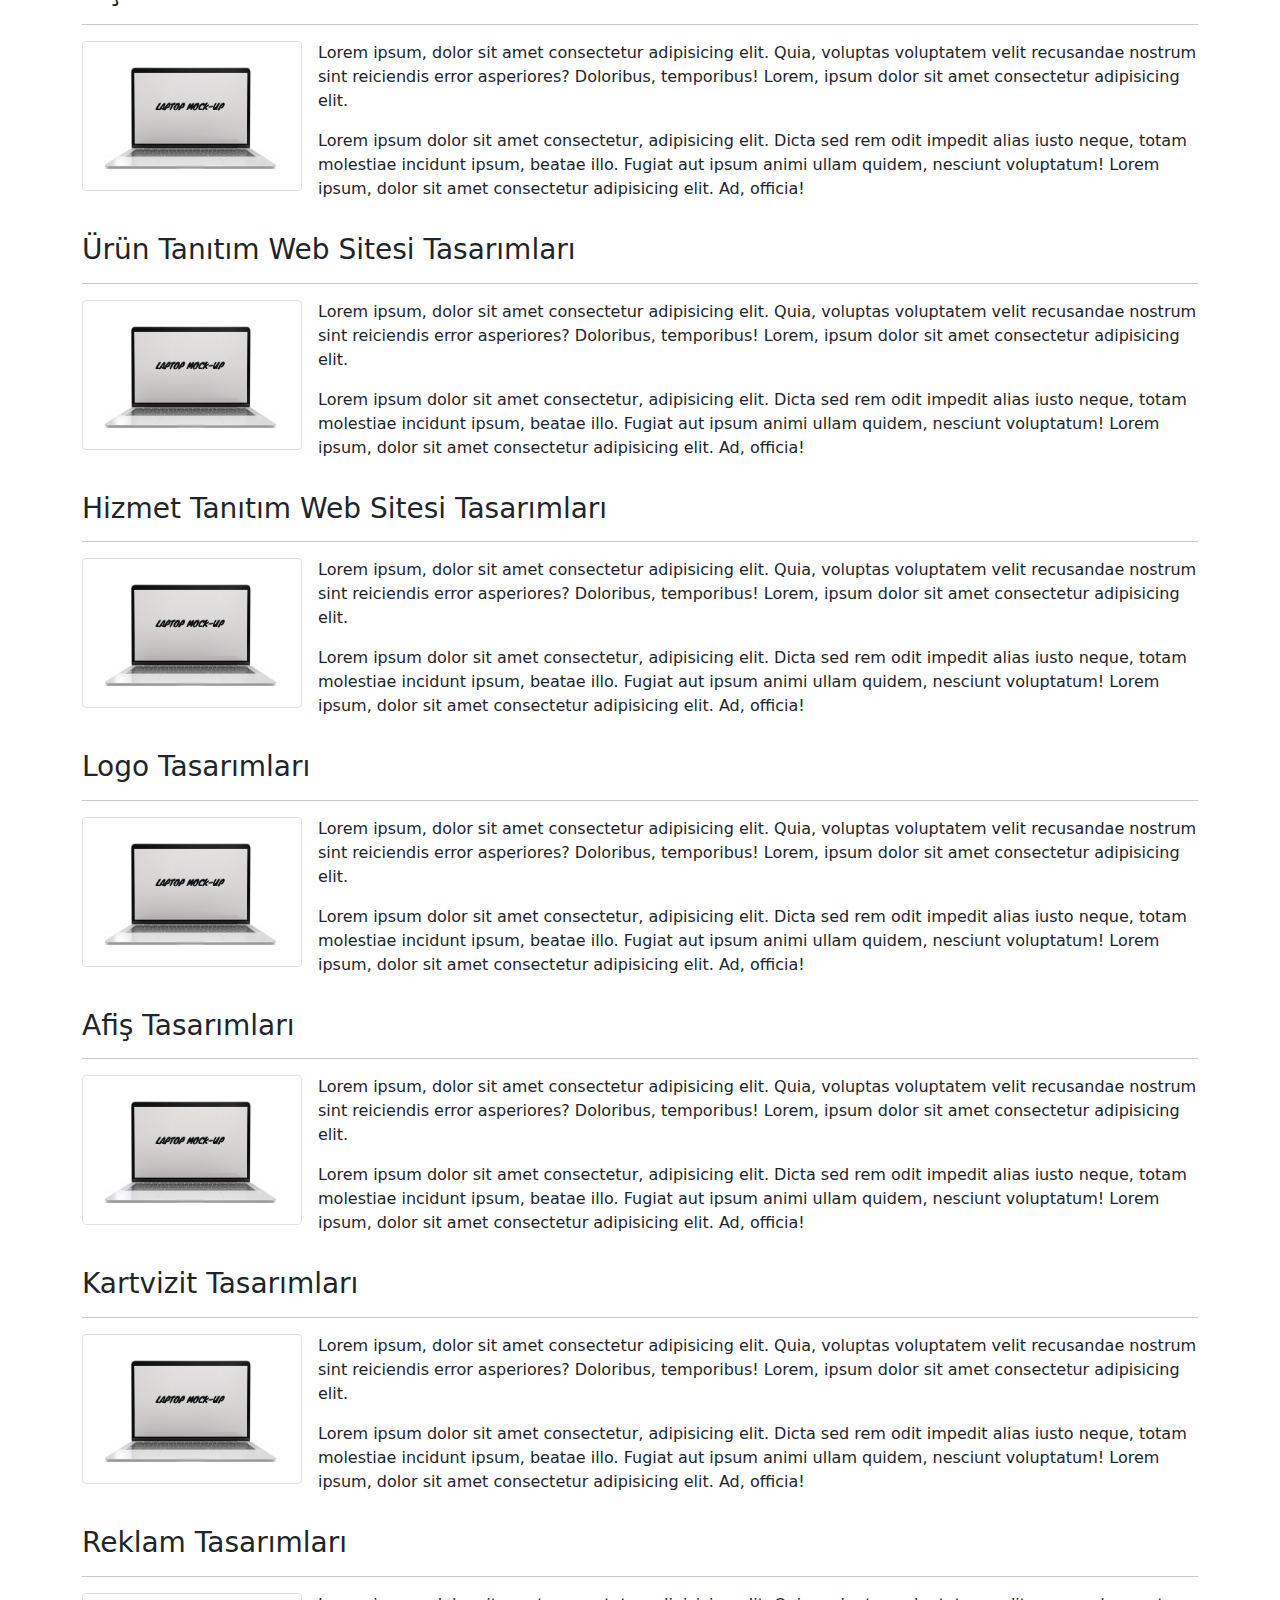
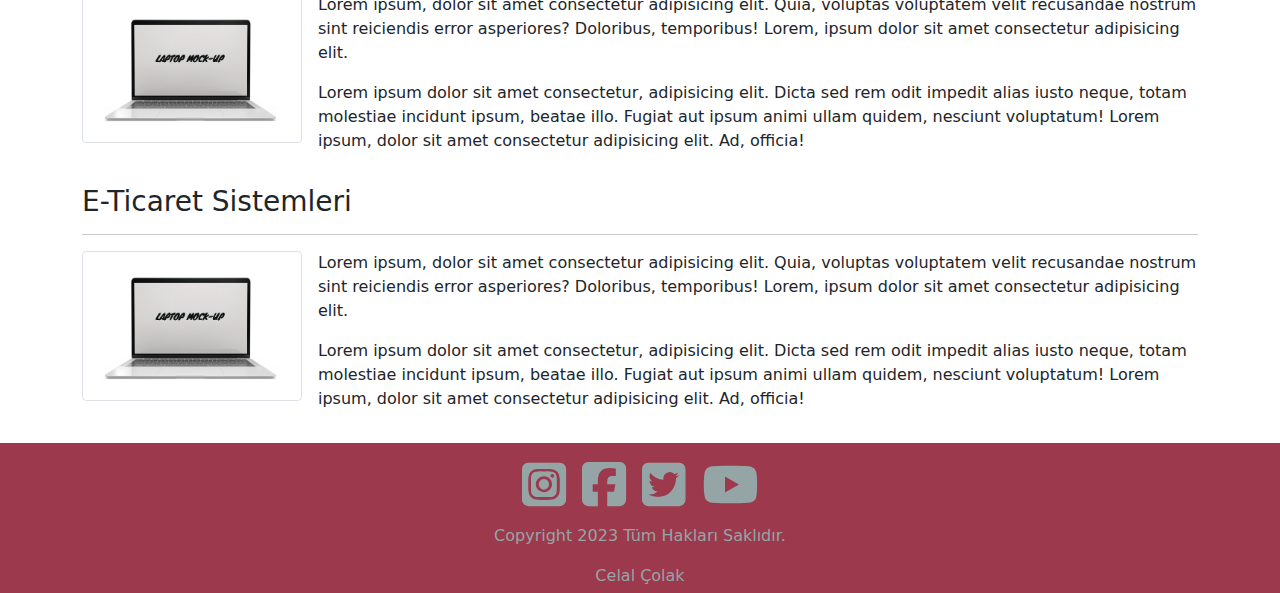
<file: portfoy.html>
<!DOCTYPE html>
<html lang="en">

<head>
    <meta charset="UTF-8">
    <meta http-equiv="X-UA-Compatible" content="IE=edge">
    <meta name="viewport" content="width=device-width, initial-scale=1.0">
    <link rel="stylesheet" href="https://cdnjs.cloudflare.com/ajax/libs/font-awesome/6.4.0/css/all.min.css">
    <link rel="stylesheet" href="bootstrap/bootstrap.css">
    <link rel="stylesheet" href="style.css">
    <title>Document</title>
</head>

<body>
    <div class="ust-kisim-sayfalar">
        <nav class="navbar navbar-expand-lg  nav-bg">
            <div class="container p-0">
                <a class="navbar-brand" href="index.html">
                    <img class="img-fluid logo" src="image/logo.jpg" alt="">
                </a>
                <button class="navbar-toggler" type="button" data-bs-toggle="collapse"
                    data-bs-target="#navbarSupportedContent" aria-controls="navbarSupportedContent"
                    aria-expanded="false" aria-label="Toggle navigation">
                    <span class="navbar-toggler-icon"></span>
                </button>
                <div class="collapse navbar-collapse" id="navbarSupportedContent">
                    <ul class="navbar-nav ms-auto mb-2 mb-lg-0">
                        <li class="nav-item d-flex align-items-center p-2">
                            <a class="nav-link active" aria-current="page" href="hakkimizda.html">Hakkımızda</a>
                            <span class="ayrac">|</span>
                        </li>
                        <li class="nav-item d-flex align-items-center p-2">
                            <a class="nav-link" href="hizmetlerimiz.html">Hizmetlerimiz</a>
                            <span class="ayrac">|</span>
                        </li>
                        <li class="nav-item d-flex align-items-center p-2">
                            <a class="nav-link" href="portfoy.html">Portföyümüz</a>
                            <span class="ayrac">|</span>
                        </li>
                        <li class="nav-item d-flex align-items-center p-2">
                            <a class="nav-link" href="blog.html">Blog</a>
                            <span class="ayrac">|</span>
                        </li>
                        <li class="nav-item d-flex align-items-center p-2">
                            <a class="nav-link" href="iletisim.html">İletişim</a>
                        </li>
                    </ul>
                </div>
            </div>
        </nav>
        <div class="container">
            <div class="row">
                <div class="col-md-12 d-flex align-items-center header-yukseklik">
                    <img class="img-fluid logo-2" src="image/logo.jpg" alt="">
                    <div class="sayfa-baslik ms-4">
                        <h3>PORTFÖYÜMÜZ</h3>
                        <p class="fw-bold">
                            Diğital ürün yelpazemizde web tasarım şablonları, web uygulamaları, logo tasarımları, afişler, kartvizitler, reklamlar ve e-ticaret sistemleri gibi yüzlerce özgün çalışmaya imza attık.
                        </p>
                    </div>
                </div>
            </div>
        </div>
    </div>
    <div class="container-fluid calismalar text-center">
        <div class="row">
          <h3 class="display-4">ÇALIŞMALARIMIZ</h3>
          <div class="col-md-12 mt-3 d-md-flex justify-content-md-between">
            <div class="calisma">
              <img class="img-thumbnail" src="image/calisan.jpg" alt="">
              <p class="mt-3">Kurumsal Siteler</p>
            </div>
            <div class="calisma">
              <img class="img-thumbnail" src="image/calisan.jpg" alt="">
              <p class="mt-3">Kurumsal Siteler</p>
            </div>
            <div class="calisma">
              <img class="img-thumbnail" src="image/calisan.jpg" alt="">
              <p class="mt-3">Kurumsal Siteler</p>
            </div>
            <div class="calisma">
              <img class="img-thumbnail" src="image/calisan.jpg" alt="">
              <p class="mt-3">Kurumsal Siteler</p>
            </div>
            <div class="calisma">
              <img class="img-thumbnail" src="image/calisan.jpg" alt="">
              <p class="mt-3">Kurumsal Siteler</p>
            </div>
          </div>
          <div class="col-md-12 mt-2 d-md-flex justify-content-md-between">
            <div class="calisma">
              <img class="img-thumbnail" src="image/calisan.jpg" alt="">
              <p class="mt-3">Kurumsal Siteler</p>
            </div>
            <div class="calisma">
              <img class="img-thumbnail" src="image/calisan.jpg" alt="">
              <p class="mt-3">Kurumsal Siteler</p>
            </div>
            <div class="calisma">
              <img class="img-thumbnail" src="image/calisan.jpg" alt="">
              <p class="mt-3">Kurumsal Siteler</p>
            </div>
            <div class="calisma">
              <img class="img-thumbnail" src="image/calisan.jpg" alt="">
              <p class="mt-3">Kurumsal Siteler</p>
            </div>
            <div class="calisma">
              <img class="img-thumbnail" src="image/calisan.jpg" alt="">
              <p class="mt-3">Kurumsal Siteler</p>
            </div>
          </div>
        </div>
      </div>
      <div class="container mt-4">
        <div class="row">
            <div class="col-md-12 mb-3">
                <h3>Kurumsal Web Sitesi Tasarımları</h3>
                <hr>
                <div class="ne-yapariz d-flex flex-md-row flex-column">
                    <img class="img-thumbnail portfoy-resim-yukseklik" src="image/hizmet.jpg" alt="">
                    <div class="ms-3">
                        <p>
                            Lorem ipsum, dolor sit amet consectetur adipisicing elit. Quia, voluptas voluptatem velit
                            recusandae nostrum sint reiciendis error asperiores? Doloribus, temporibus! Lorem, ipsum dolor sit amet consectetur adipisicing elit.
                        </p>
                        <p>
                            Lorem ipsum dolor sit amet consectetur, adipisicing elit. Dicta sed rem odit impedit alias iusto
                            neque, totam molestiae incidunt ipsum, beatae illo. Fugiat aut ipsum animi ullam quidem,
                            nesciunt voluptatum! Lorem ipsum, dolor sit amet consectetur adipisicing elit. Ad, officia!
                        </p>
                    </div>
                </div>
            </div>
            <div class="col-md-12 mb-3">
                <h3>Firma/Şirket Web Sitesi Tasarımları</h3>
                <hr>
                <div class="ne-yapariz d-flex flex-md-row flex-column">
                    <img class="img-thumbnail portfoy-resim-yukseklik" src="image/hizmet.jpg" alt="">
                    <div class="ms-3">
                        <p>
                            Lorem ipsum, dolor sit amet consectetur adipisicing elit. Quia, voluptas voluptatem velit
                            recusandae nostrum sint reiciendis error asperiores? Doloribus, temporibus! Lorem, ipsum dolor sit amet consectetur adipisicing elit.
                        </p>
                        <p>
                            Lorem ipsum dolor sit amet consectetur, adipisicing elit. Dicta sed rem odit impedit alias iusto
                            neque, totam molestiae incidunt ipsum, beatae illo. Fugiat aut ipsum animi ullam quidem,
                            nesciunt voluptatum! Lorem ipsum, dolor sit amet consectetur adipisicing elit. Ad, officia!
                        </p>
                    </div>
                </div>
            </div>
            <div class="col-md-12 mb-3">
                <h3>Kişisel Web Sitesi Tasarımları</h3>
                <hr>
                <div class="ne-yapariz d-flex flex-md-row flex-column">
                    <img class="img-thumbnail portfoy-resim-yukseklik" src="image/hizmet.jpg" alt="">
                    <div class="ms-3">
                        <p>
                            Lorem ipsum, dolor sit amet consectetur adipisicing elit. Quia, voluptas voluptatem velit
                            recusandae nostrum sint reiciendis error asperiores? Doloribus, temporibus! Lorem, ipsum dolor sit amet consectetur adipisicing elit.
                        </p>
                        <p>
                            Lorem ipsum dolor sit amet consectetur, adipisicing elit. Dicta sed rem odit impedit alias iusto
                            neque, totam molestiae incidunt ipsum, beatae illo. Fugiat aut ipsum animi ullam quidem,
                            nesciunt voluptatum! Lorem ipsum, dolor sit amet consectetur adipisicing elit. Ad, officia!
                        </p>
                    </div>
                </div>
            </div>
            <div class="col-md-12 mb-3">
                <h3>Ürün Tanıtım Web Sitesi Tasarımları</h3>
                <hr>
                <div class="ne-yapariz d-flex flex-md-row flex-column">
                    <img class="img-thumbnail portfoy-resim-yukseklik" src="image/hizmet.jpg" alt="">
                    <div class="ms-3">
                        <p>
                            Lorem ipsum, dolor sit amet consectetur adipisicing elit. Quia, voluptas voluptatem velit
                            recusandae nostrum sint reiciendis error asperiores? Doloribus, temporibus! Lorem, ipsum dolor sit amet consectetur adipisicing elit.
                        </p>
                        <p>
                            Lorem ipsum dolor sit amet consectetur, adipisicing elit. Dicta sed rem odit impedit alias iusto
                            neque, totam molestiae incidunt ipsum, beatae illo. Fugiat aut ipsum animi ullam quidem,
                            nesciunt voluptatum! Lorem ipsum, dolor sit amet consectetur adipisicing elit. Ad, officia!
                        </p>
                    </div>
                </div>
            </div>
            <div class="col-md-12 mb-3">
                <h3>Hizmet Tanıtım Web Sitesi Tasarımları</h3>
                <hr>
                <div class="ne-yapariz d-flex flex-md-row flex-column">
                    <img class="img-thumbnail portfoy-resim-yukseklik" src="image/hizmet.jpg" alt="">
                    <div class="ms-3">
                        <p>
                            Lorem ipsum, dolor sit amet consectetur adipisicing elit. Quia, voluptas voluptatem velit
                            recusandae nostrum sint reiciendis error asperiores? Doloribus, temporibus! Lorem, ipsum dolor sit amet consectetur adipisicing elit.
                        </p>
                        <p>
                            Lorem ipsum dolor sit amet consectetur, adipisicing elit. Dicta sed rem odit impedit alias iusto
                            neque, totam molestiae incidunt ipsum, beatae illo. Fugiat aut ipsum animi ullam quidem,
                            nesciunt voluptatum! Lorem ipsum, dolor sit amet consectetur adipisicing elit. Ad, officia!
                        </p>
                    </div>
                </div>
            </div>
            <div class="col-md-12 mb-3">
                <h3>Logo Tasarımları</h3>
                <hr>
                <div class="ne-yapariz d-flex flex-md-row flex-column">
                    <img class="img-thumbnail portfoy-resim-yukseklik" src="image/hizmet.jpg" alt="">
                    <div class="ms-3">
                        <p>
                            Lorem ipsum, dolor sit amet consectetur adipisicing elit. Quia, voluptas voluptatem velit
                            recusandae nostrum sint reiciendis error asperiores? Doloribus, temporibus! Lorem, ipsum dolor sit amet consectetur adipisicing elit.
                        </p>
                        <p>
                            Lorem ipsum dolor sit amet consectetur, adipisicing elit. Dicta sed rem odit impedit alias iusto
                            neque, totam molestiae incidunt ipsum, beatae illo. Fugiat aut ipsum animi ullam quidem,
                            nesciunt voluptatum! Lorem ipsum, dolor sit amet consectetur adipisicing elit. Ad, officia!
                        </p>
                    </div>
                </div>
            </div>
            <div class="col-md-12 mb-3">
                <h3>Afiş Tasarımları</h3>
                <hr>
                <div class="ne-yapariz d-flex flex-md-row flex-column">
                    <img class="img-thumbnail portfoy-resim-yukseklik" src="image/hizmet.jpg" alt="">
                    <div class="ms-3">
                        <p>
                            Lorem ipsum, dolor sit amet consectetur adipisicing elit. Quia, voluptas voluptatem velit
                            recusandae nostrum sint reiciendis error asperiores? Doloribus, temporibus! Lorem, ipsum dolor sit amet consectetur adipisicing elit.
                        </p>
                        <p>
                            Lorem ipsum dolor sit amet consectetur, adipisicing elit. Dicta sed rem odit impedit alias iusto
                            neque, totam molestiae incidunt ipsum, beatae illo. Fugiat aut ipsum animi ullam quidem,
                            nesciunt voluptatum! Lorem ipsum, dolor sit amet consectetur adipisicing elit. Ad, officia!
                        </p>
                    </div>
                </div>
            </div>
            <div class="col-md-12 mb-3">
                <h3>Kartvizit Tasarımları</h3>
                <hr>
                <div class="ne-yapariz d-flex flex-md-row flex-column">
                    <img class="img-thumbnail portfoy-resim-yukseklik" src="image/hizmet.jpg" alt="">
                    <div class="ms-3">
                        <p>
                            Lorem ipsum, dolor sit amet consectetur adipisicing elit. Quia, voluptas voluptatem velit
                            recusandae nostrum sint reiciendis error asperiores? Doloribus, temporibus! Lorem, ipsum dolor sit amet consectetur adipisicing elit.
                        </p>
                        <p>
                            Lorem ipsum dolor sit amet consectetur, adipisicing elit. Dicta sed rem odit impedit alias iusto
                            neque, totam molestiae incidunt ipsum, beatae illo. Fugiat aut ipsum animi ullam quidem,
                            nesciunt voluptatum! Lorem ipsum, dolor sit amet consectetur adipisicing elit. Ad, officia!
                        </p>
                    </div>
                </div>
            </div>
            <div class="col-md-12 mb-3">
                <h3>Reklam Tasarımları</h3>
                <hr>
                <div class="ne-yapariz d-flex flex-md-row flex-column">
                    <img class="img-thumbnail portfoy-resim-yukseklik" src="image/hizmet.jpg" alt="">
                    <div class="ms-3">
                        <p>
                            Lorem ipsum, dolor sit amet consectetur adipisicing elit. Quia, voluptas voluptatem velit
                            recusandae nostrum sint reiciendis error asperiores? Doloribus, temporibus! Lorem, ipsum dolor sit amet consectetur adipisicing elit.
                        </p>
                        <p>
                            Lorem ipsum dolor sit amet consectetur, adipisicing elit. Dicta sed rem odit impedit alias iusto
                            neque, totam molestiae incidunt ipsum, beatae illo. Fugiat aut ipsum animi ullam quidem,
                            nesciunt voluptatum! Lorem ipsum, dolor sit amet consectetur adipisicing elit. Ad, officia!
                        </p>
                    </div>
                </div>
            </div>
            <div class="col-md-12 mb-3">
                <h3>E-Ticaret Sistemleri</h3>
                <hr>
                <div class="ne-yapariz d-flex flex-md-row flex-column">
                    <img class="img-thumbnail portfoy-resim-yukseklik" src="image/hizmet.jpg" alt="">
                    <div class="ms-3">
                        <p>
                            Lorem ipsum, dolor sit amet consectetur adipisicing elit. Quia, voluptas voluptatem velit
                            recusandae nostrum sint reiciendis error asperiores? Doloribus, temporibus! Lorem, ipsum dolor sit amet consectetur adipisicing elit.
                        </p>
                        <p>
                            Lorem ipsum dolor sit amet consectetur, adipisicing elit. Dicta sed rem odit impedit alias iusto
                            neque, totam molestiae incidunt ipsum, beatae illo. Fugiat aut ipsum animi ullam quidem,
                            nesciunt voluptatum! Lorem ipsum, dolor sit amet consectetur adipisicing elit. Ad, officia!
                        </p>
                    </div>
                </div>
            </div>
        </div>
    </div>
    <div class="container-fluid footer">
        <div class="row">
            <div class="col-md-12 footer-sutun d-flex flex-column justify-content-center align-items-center">
                <div class="icons mt-3">
                    <i class="fa-brands fa-square-instagram"></i>
                    <i class="fa-brands fa-square-facebook"></i>
                    <i class="fa-brands fa-square-twitter"></i>
                    <i class="fa-brands fa-youtube"></i>
                </div>
                <p>Copyright 2023 Tüm Hakları Saklıdır.</p>
                <p>Celal Çolak</p>
            </div>
        </div>
    </div>









    <script src="bootstrap/bootstrap.js"></script>
</body>

</html>
</file>
<file: style.css>
@media screen and (max-width:992px) {
    .nav-item {
        justify-content: center;
    }

    .ayrac {
        display: none;
    }

    .nav-item:hover {
        background-color: black;
    }

    .calisanlar {
        display: flex;
        flex-direction: column;
        justify-content: center;
    }

    .ne-yapariz img{
        width: 400px;
        margin-bottom: 20px;
    }
}

.ust-kisim {
    background-image: url(image/background.jpg);
    height: 100vh;
    width: 100%;
    background-size: cover;
    background-position: center center;
    background-repeat: no-repeat;
    background-attachment: fixed;
}

.nav-bg {
    background-color: rgba(119, 119, 119, 0.342);
}

.logo {
    height: 50px;
}

.nav-item a {
    color: white;
    font-size: 16px;
    font-weight: bold;
}

.nav-item a:hover {
    /* color: #f4b70b; */
    color: #9c394d;
}

.ayrac {
    font-size: 20px;
    margin: 0px 20px;
    color: white;
}

.navbar-toggler-icon {
    background-image: url("data:image/svg+xml,%3csvg xmlns='http://www.w3.org/2000/svg' viewBox='0 0 30 30'%3e%3cpath stroke='white' stroke-linecap='round' stroke-miterlimit='10' stroke-width='2' d='M4 7h22M4 15h22M4 23h22'/%3e%3c/svg%3e");
}

.logo-2 {
    height: 150px;
}

.nav-link:focus {
    color: #9c394d;
}

/* Teklif Kısmı */
.teklif {
    border-top: 1px solid #9c394d5b;
    border-bottom: 1px solid #9c394d5b;
    background-color: #f6f4f5;
}

.imza {
    font-size: 20px;
}

.tirnak {
    color: #9c394d;
    font-size: 40px;
    font-weight: bold;
}

/* Teklif Kısmı */

/* Hizmetlerimiz Kısmı */
.hizmetlerimiz {
    background-color: #baa497;
}

/* Hizmetlerimiz Kısmı */

/* Biz-Kimiz Kısmı */
.kimiz {
    background-color: #f6f4f5;
}

.img-kimiz-yukseklik {
    height: 300px;
}

/* Biz-Kimiz Kısmı */

/* Çalışanlar Kısmı */
.calisan img {
    height: 150px;
}

/* Çalışanlar Kısmı */

/* Söz Kısmı */
.slogan {
    background-image: url(image/background.jpg);
    background-size: cover;
    background-attachment: fixed;
    background-position: center center;
}

.tirnak1 {
    color: #9c394d;
    font-size: 50px;
    font-weight: bold;
}

.soz {
    font-size: 30px;
    font-weight: bold;
}

.roket-icon {
    font-size: 100px;
}
/* Söz Kısmı */

/* Çalışmalarımız ve footer Kısmı */
.calismalar{
    background-color: #baa497;
    padding: 1.5rem 8rem;
}

.calisma{
    padding: 5px;
    border: 1px solid #baa497;
    cursor: pointer;
}

.calisma:hover{
    border: 1px solid #9c394d;
}

.calisma img{
height: 150px;
}

.footer{
    background-color: #9c394d;
    height: 150px;
    color: #95a5a6;
}

.footer-sutun{
    height: 150px;
}

.icons{
    font-size: 50px;
}

.icons i{
    cursor: pointer;
}
/* Çalışmalarımız ve footer Kısmı */

/* Sayfalar */
.ust-kisim-sayfalar {
    background-image: url(image/background.jpg);
    height: 50vh;
    width: 100%;
    background-size: cover;
    background-position: center center;
    background-repeat: no-repeat;
    background-attachment: fixed;
}

.header-yukseklik{
    height: calc(50vh - 70px);
}

.sayfa-baslik h3{
    color: #9c394d;
    font-weight: bold;
}
/* Sayfalar */

/* Hakkımızda Kısmı */
.hakkimizda-resim-yukseklik{
    height: 300px;
}
/* Hakkımızda Kısmı */

/* Portföyümüz Kısmı */
.portfoy-resim-yukseklik{
    height: 150px;
}
/* Portföyümüz Kısmı */

/* Blog Kısmı */
.blog-resim-yukseklik{
    height: 200px;
    width: 100%;
}

.devam:hover{
    color: black !important;
}
/* Blog Kısmı */

/* İletişim Kısmı */
.gonder-icon{
    font-size: 16px;
}
</file>
